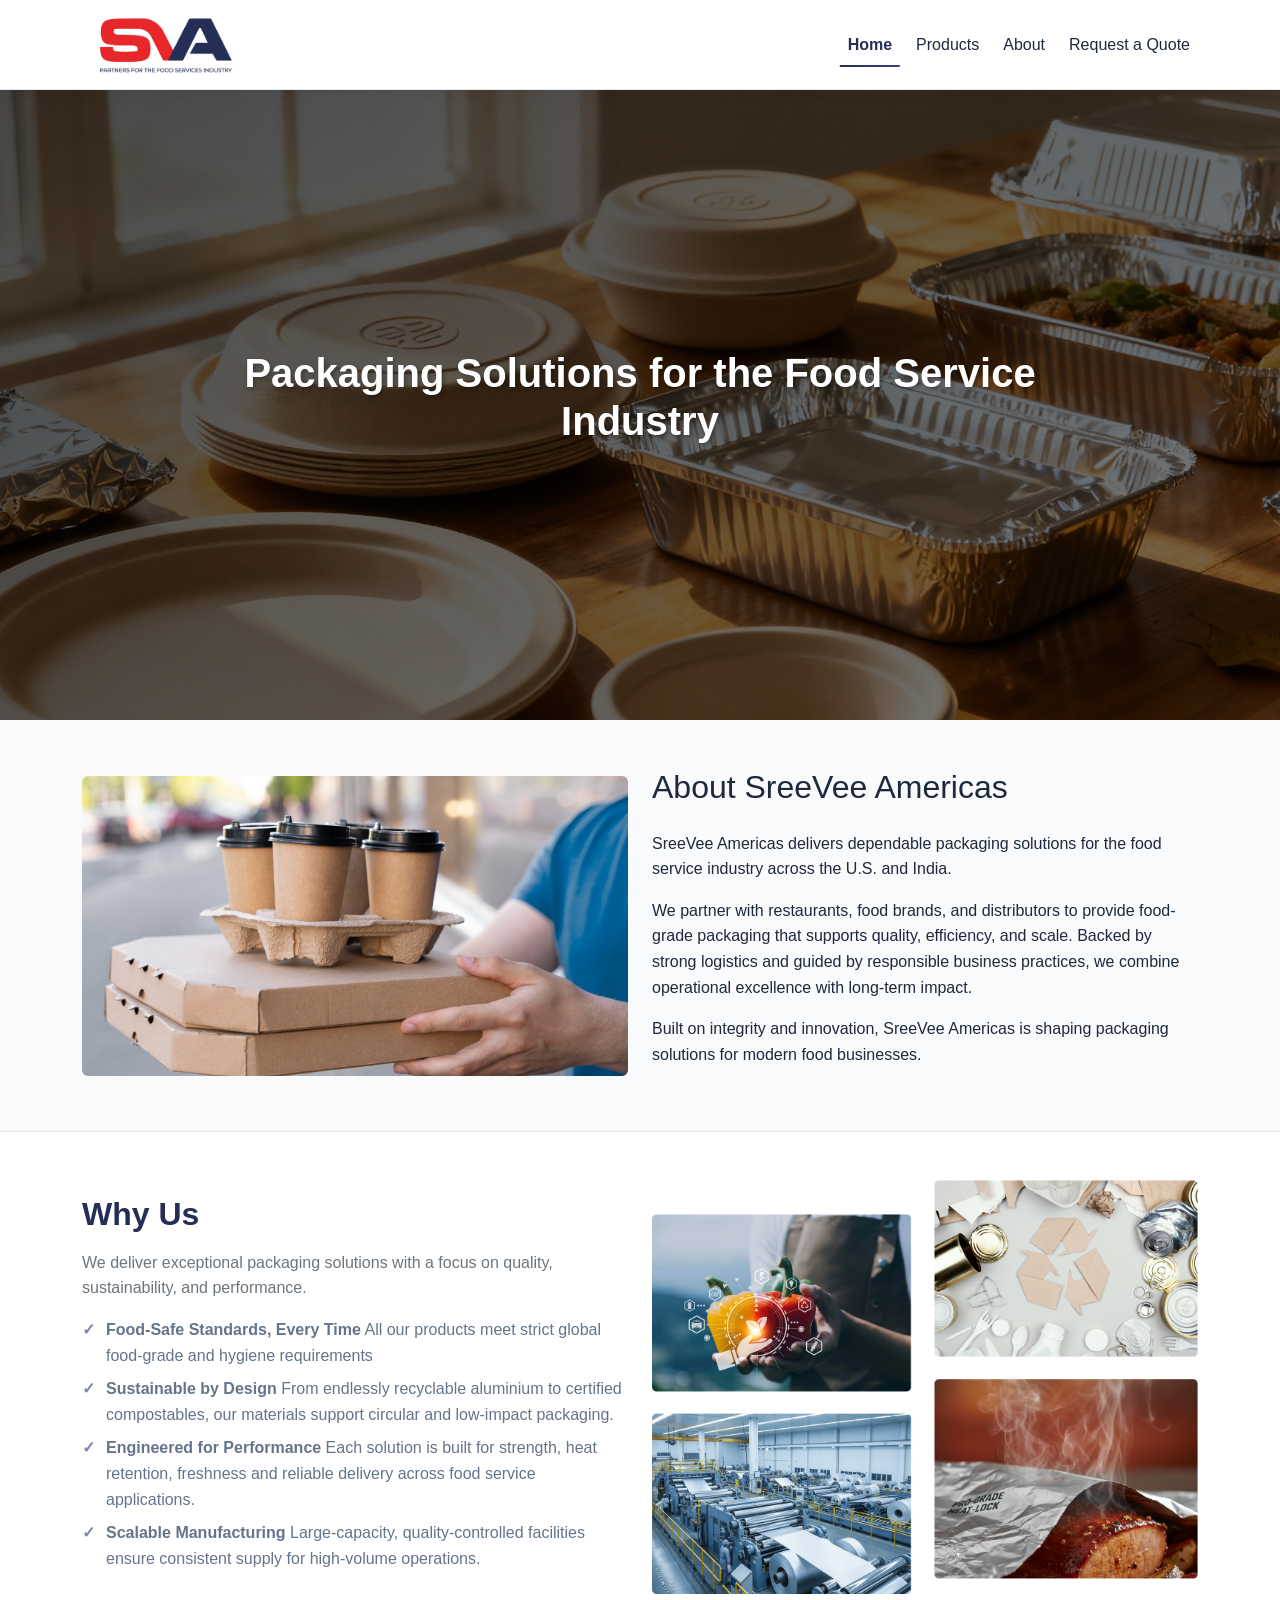
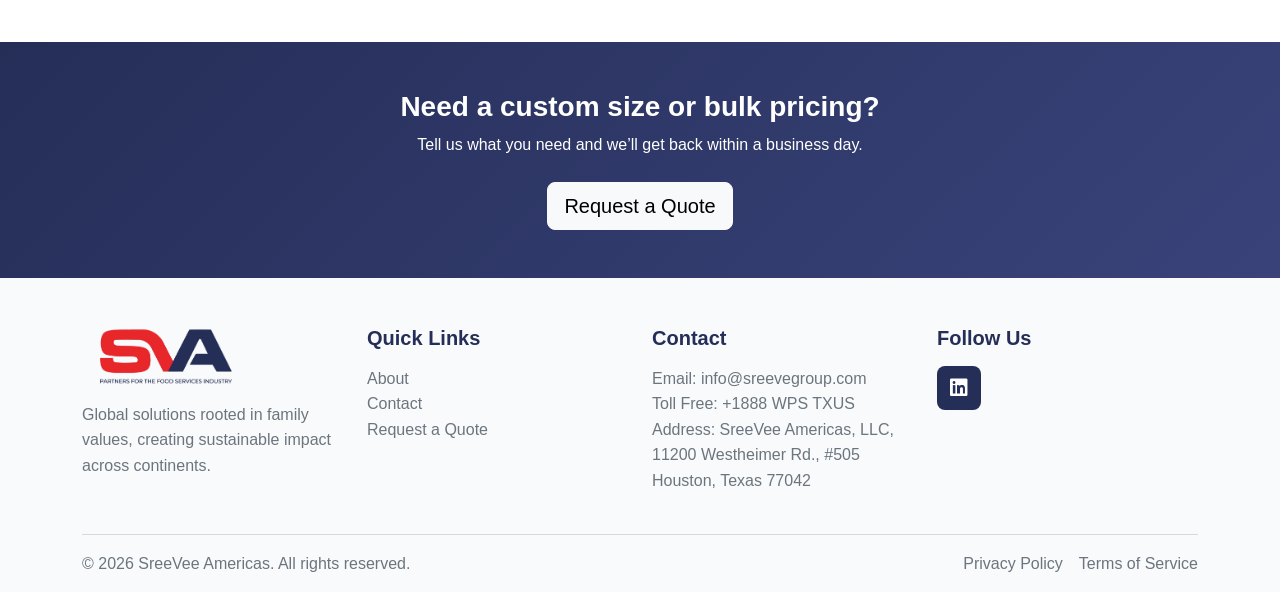
<file: index.html>
<!DOCTYPE html>
<html lang="en">

<head>
    <meta charset="UTF-8">
    <meta name="viewport" content="width=device-width, initial-scale=1.0">
    <title>Product Landing Page</title>
    <!-- Bootstrap CSS -->
    <link href="https://cdn.jsdelivr.net/npm/bootstrap@5.3.2/dist/css/bootstrap.min.css" rel="stylesheet">
    <!-- Swiper CSS -->
    <link rel="stylesheet" href="https://unpkg.com/swiper/swiper-bundle.min.css">
    <!-- AOS CSS -->
    <link rel="stylesheet" href="https://unpkg.com/aos@2.3.4/dist/aos.css">
    <!-- App Styles -->
    <link rel="stylesheet" href="css/styles.css">
    <link href="https://cdnjs.cloudflare.com/ajax/libs/font-awesome/6.0.0/css/all.min.css" rel="stylesheet">
</head>

<body>
    <!-- Navigation -->
    <nav class="navbar navbar-expand-lg bg-white border-bottom sticky-top">
        <div class="container">
            <a class="navbar-brand fw-semibold text-primary" href="index.html">
                <img src="./assets/images/SVA_logo.png" alt="SreeVee" style="height:60px; width:auto;">
            </a>
            <button class="navbar-toggler" type="button" data-bs-toggle="collapse" data-bs-target="#mainNav"
                aria-controls="mainNav" aria-expanded="false" aria-label="Toggle navigation">
                <i class="fa fa-bars"></i>
            </button>
            <div class="collapse navbar-collapse" id="mainNav">
                <ul class="navbar-nav ms-auto align-items-lg-center gap-lg-2 mb-2 mb-lg-0">
                    <li class="nav-item"><a class="nav-link active" href="index.html">Home</a></li>
                    <li class="nav-item">
                        <a class="nav-link" href="products.html">Products</a>

                    </li>
                    <!-- <li class="nav-item"><a class="nav-link" href="products.html"></a>Product</li> -->
                    <li class="nav-item"><a class="nav-link" href="about.html">About</a></li>
                    <li class="nav-item"><a class="nav-link" href="get-quote.html?product=custom">Request a Quote</a>
                    </li>
                </ul>
            </div>
        </div>
    </nav>

    <!-- Hero Banner -->
    <section id="home" class="hero-banner position-relative d-flex align-items-center"
        style="background-image: url('./assets/images/hero-banner-1.jpeg');">
        <div class="overlay"></div>
        <div class="banner-content container text-center text-white" data-aos="fade-up">

            <h1 class="display-4 fw-bold mb-3">Packaging Solutions for the Food Service Industry </h1>
        </div>
    </section>

    <section class="mb-5 mt-5">
        <div class="container">
            <div class="row align-items-center g-4">
                <div class="col-lg-6" data-aos="fade-right">
                    <img class="img-fluid rounded w-100" style="object-fit: cover; height: 300px;"
                        src="./assets/images/home-about-us-banner.jpg" alt="SreeVee Group">
                </div>
                <div class="col-lg-6" data-aos="fade-left">
                    <h2 class="mb-4">About SreeVee Americas</h2>
                    <p>
                        SreeVee Americas delivers dependable packaging solutions for the food service industry across
                        the
                        U.S. and India.</p>
                    <p>We partner with restaurants, food brands, and distributors to provide food-grade packaging that
                        supports quality, efficiency, and scale. Backed by strong logistics and guided by responsible
                        business practices, we combine operational excellence with long-term impact.</p>
                    <p>Built on integrity and innovation, SreeVee Americas is shaping packaging solutions for modern
                        food
                        businesses.</p>
                </div>

            </div>
        </div>
    </section>

    <!-- About Section -->
    <section id="about" class="py-5 bg-white overflow-hidden">
        <div class="container">
            <div class="row align-items-center g-4">
                <div class="col-lg-6" data-aos="fade-right">
                    <h2 class="fw-semibold mb-3">Why Us</h2>
                    <p class="text-secondary mb-3">We deliver exceptional packaging solutions with a focus on quality,
                        sustainability, and performance.</p>
                    <ul class="mb-0">

                        <li><strong> Food-Safe Standards, Every Time</strong> All our products meet strict global
                            food-grade and
                            hygiene requirements</li>

                        <li><strong> Sustainable by Design</strong> From endlessly recyclable aluminium to certified
                            compostables, our materials support circular
                            and low-impact packaging.</li>

                        <li><strong>Engineered for Performance</strong> Each solution is built for strength, heat
                            retention, freshness and reliable delivery across food
                            service applications.</li>

                        <li><strong>Scalable Manufacturing
                            </strong> Large-capacity, quality-controlled facilities ensure consistent supply for
                            high-volume
                            operations.</li>
                    </ul>
                </div>
                <div class="col-lg-6" data-aos="fade-left">
                    <img class="img-fluid " src="./assets/images/why-us.png" alt="About SreeVee">
                </div>
            </div>
        </div>
    </section>

    <!-- Products Section -->
    <section id="products" class="products-section py-5 position-relative pb-3" style="display: none;">
        <div class="container overflow-hidden">
            <h2 class="fw-semibold" data-aos="fade-up">Aluminium Food Packaging Range</h2>
            <p class="text-secondary mb-4" data-aos="fade-up">Premium, food-safe aluminium packaging designed for heat,
                durability and
                freshness.</p>
            <div class="swiper-container py-2 product-alumium-swiper" data-aos="fade-up" data-aos-delay="100">
                <div class="swiper-wrapper">
                    <!-- Product 1 -->
                    <div class="swiper-slide">
                        <div class="card h-100 shadow-sm" data-aos="fade-up" data-aos-delay="150">
                            <div class="card-img-container position-relative">
                                <img class="card-img-top" src="./assets/images/aluminium/al-foil-roll.png"
                                    alt="Aluminum Foil Rolls">
                                <img src="./assets/images/food-pack-logo.png" alt="Logo" class="product-logo">
                            </div>
                            <div class="card-body d-flex flex-column">
                                <h3 class="h5 card-title">Aluminum Foil Rolls</h3>
                                <small class="text-muted mb-2"><i class="fa-solid fa-ruler me-1"></i> Thickness: 12–24
                                    µm</small>
                                <a class="btn btn-outline-primary mt-auto" href="product.html?product=one">View
                                    Product</a>
                            </div>
                        </div>
                    </div>
                    <!-- Product 2 -->
                    <div class="swiper-slide">
                        <div class="card h-100 shadow-sm" data-aos="fade-up" data-aos-delay="200">
                            <div class="card-img-container position-relative">
                                <img class="card-img-top" src="./assets/images/aluminium/al-foil-sheets.png"
                                    alt="Aluminum Foil Sheets">
                                <img src="./assets/images/food-pack-logo.png" alt="Logo" class="product-logo">
                            </div>
                            <div class="card-body d-flex flex-column">
                                <h3 class="h5 card-title">Aluminum Foil Sheets</h3>
                                <small class="text-muted mb-2"><i class="fa-solid fa-ruler me-1"></i> Thickness: 12–16
                                    µm</small>
                                <a class="btn btn-outline-primary mt-auto" href="product.html?product=two">View
                                    Product</a>
                            </div>
                        </div>
                    </div>
                    <!-- Product 3 -->
                    <div class="swiper-slide">
                        <div class="card h-100 shadow-sm" data-aos="fade-up" data-aos-delay="250">
                            <div class="card-img-container position-relative">
                                <img class="card-img-top" src="./assets/images/aluminium/al-cushiom-foil.png"
                                    alt="Aluminum Cushion Foil">
                                <img src="./assets/images/food-pack-logo.png" alt="Logo" class="product-logo">
                            </div>
                            <div class="card-body d-flex flex-column">
                                <h3 class="h5 card-title">Aluminum Cushion Foil</h3>
                                <small class="text-muted mb-2"><i class="fa-solid fa-ruler me-1"></i> Thickness: 16
                                    µm</small>
                                <a class="btn btn-outline-primary mt-auto" href="product.html?product=three">View
                                    Product</a>
                            </div>
                        </div>
                    </div>

                    <!-- Product 4 -->
                    <div class="swiper-slide">
                        <div class="card h-100 shadow-sm" data-aos="fade-up" data-aos-delay="300">
                            <div class="card-img-container position-relative">
                                <img class="card-img-top" src="./assets/images/aluminium/al-foil-trays-rectangular.png"
                                    alt="Aluminum Trays Rectangular">
                                <img src="./assets/images/food-pack-logo.png" alt="Logo" class="product-logo">
                            </div>
                            <div class="card-body d-flex flex-column">
                                <h3 class="h5 card-title">Aluminum Trays - Rectangular</h3>
                                <small class="text-muted mb-2"><i class="fa-solid fa-ruler me-1"></i> Thickness: 82–154
                                    µm</small>
                                <a class="btn btn-outline-primary mt-auto" href="product.html?product=four">View
                                    Product</a>
                            </div>
                        </div>
                    </div>

                    <!-- Product 5 -->
                    <div class="swiper-slide">
                        <div class="card h-100 shadow-sm" data-aos="fade-up" data-aos-delay="350">
                            <div class="card-img-container position-relative">
                                <img class="card-img-top" src="./assets/images/aluminium/al-trays-round.png"
                                    alt="Aluminum Trays Round">
                                <img src="./assets/images/food-pack-logo.png" alt="Logo" class="product-logo">
                            </div>
                            <div class="card-body d-flex flex-column">
                                <h3 class="h5 card-title">Aluminum Trays - Round</h3>
                                <small class="text-muted mb-2"><i class="fa-solid fa-ruler me-1"></i> Thickness: 60–85
                                    µm</small>
                                <a class="btn btn-outline-primary mt-auto" href="product.html?product=five">View
                                    Product</a>
                            </div>
                        </div>
                    </div>
                    <!-- Product 6 -->
                    <div class="swiper-slide">
                        <div class="card h-100 shadow-sm" data-aos="fade-up" data-aos-delay="400">
                            <div class="card-img-container position-relative">
                                <img class="card-img-top" src="./assets/images/aluminium/al-foil-lids.png"
                                    alt="Aluminum Tray Lids">
                                <img src="./assets/images/food-pack-logo.png" alt="Logo" class="product-logo">
                            </div>
                            <div class="card-body d-flex flex-column">
                                <h3 class="h5 card-title">Aluminum Tray Lids - Rectangular</h3>
                                <small class="text-muted mb-2"><i class="fa-solid fa-ruler me-1"></i> Thickness: 60–103
                                    µm</small>
                                <a class="btn btn-outline-primary mt-auto" href="product.html?product=six">View
                                    Product</a>
                            </div>
                        </div>
                    </div>
                </div>
                <!-- Add Navigation -->
                <div class="swiper-button-next"></div>
                <div class="swiper-button-prev"></div>
                <!-- Add Pagination -->
                <div class="swiper-pagination aluminium-pagi"></div>
            </div>
        </div>
    </section>

    <!-- Compostable Products Section -->
    <section id="compostable" class="products-section py-5 position-relative pb-3" style="display: none;">
        <div class="container overflow-hidden">
            <h2 class="fw-semibold" data-aos="fade-up">Compostable Food Packaging Range</h2>
            <p class="text-secondary mb-4" data-aos="fade-up">Eco-friendly, plant-based packaging engineered to return
                to the earth -
                safely and naturally.</p>
            <div class="swiper-container py-2 product-compostable-swiper" data-aos="fade-up" data-aos-delay="100">
                <div class="swiper-wrapper">
                    <!-- Take-Out Containers -->
                    <div class="swiper-slide">
                        <div class="card h-100 shadow-sm" data-aos="fade-up" data-aos-delay="150">
                            <div class="card-img-container position-relative">
                                <img class="card-img-top" src="./assets/images/compost/compost-take-out-con.png"
                                    alt="Compostable Take-Out Containers">
                                <img src="./assets/images/eco-pack-logo.png" alt="Logo" class="product-logo">
                            </div>
                            <div class="card-body d-flex flex-column">
                                <h3 class="h5 card-title">Compostable Take-Out Containers</h3>
                                <!-- <small class="text-muted mb-2"><i class="fa-solid fa-seedling me-1"></i> Materials:
                                    Bagasse, Plant Fiber, MFPP</small> -->
                                <a class="btn btn-outline-primary mt-auto" href="product.html?product=cptc">View
                                    Product</a>
                            </div>
                        </div>
                    </div>
                    <!-- Plates -->
                    <div class="swiper-slide">
                        <div class="card h-100 shadow-sm" data-aos="fade-up" data-aos-delay="200">
                            <div class="card-img-container position-relative">
                                <img class="card-img-top" src="./assets/images/compost/Compostable-plates.png"
                                    alt="Compostable Plates">
                                <img src="./assets/images/eco-pack-logo.png" alt="Logo" class="product-logo">
                            </div>
                            <div class="card-body d-flex flex-column">
                                <h3 class="h5 card-title">Compostable Plates</h3>
                                <!-- <small class="text-muted mb-2"><i class="fa-solid fa-seedling me-1"></i> Shapes: Round,
                                    Oval</small> -->
                                <a class="btn btn-outline-primary mt-auto" href="product.html?product=cppt">View
                                    Product</a>
                            </div>
                        </div>
                    </div>
                    <!-- Bowls -->
                    <div class="swiper-slide">
                        <div class="card h-100 shadow-sm" data-aos="fade-up" data-aos-delay="250">
                            <div class="card-img-container position-relative">
                                <img class="card-img-top" src="./assets/images/compost/compost-bowls.png"
                                    alt="Compostable Bowls">
                                <img src="./assets/images/eco-pack-logo.png" alt="Logo" class="product-logo">
                            </div>
                            <div class="card-body d-flex flex-column">
                                <h3 class="h5 card-title">Compostable Bowls</h3>
                                <!-- <small class="text-muted mb-2"><i class="fa-solid fa-seedling me-1"></i> 12oz · 24oz ·
                                    32oz</small> -->
                                <a class="btn btn-outline-primary mt-auto" href="product.html?product=cpbl">View
                                    Product</a>
                            </div>
                        </div>
                    </div>
                    <!-- PET Lids -->
                    <div class="swiper-slide">
                        <div class="card h-100 shadow-sm" data-aos="fade-up" data-aos-delay="300">
                            <div class="card-img-container position-relative">
                                <img class="card-img-top" src="./assets/images/compost/pet-lids.png" alt="PET Lids">
                                <img src="./assets/images/eco-pack-logo.png" alt="Logo" class="product-logo">
                            </div>
                            <div class="card-body d-flex flex-column">
                                <h3 class="h5 card-title">PET Lids</h3>
                                <!-- <small class="text-muted mb-2"><i class="fa-solid fa-seedling me-1"></i> Clear PET
                                    Compatible Lids</small> -->
                                <a class="btn btn-outline-primary mt-auto" href="product.html?product=ptld">View
                                    Product</a>
                            </div>
                        </div>
                    </div>
                </div>
                <!-- Add Navigation -->
                <div class="swiper-button-next"></div>
                <div class="swiper-button-prev"></div>
                <!-- Add Pagination -->
                <div class="swiper-pagination compostable-pagi"></div>

            </div>
        </div>
    </section>

    <!-- Clamshell Products Section -->
    <section id="clamshell" class="products-section py-5 position-relative pb-3" style="display: none;">
        <div class="container overflow-hidden">
            <h2 class="fw-semibold" data-aos="fade-up">Clamshell Packaging Range</h2>
            <p class="text-secondary mb-4" data-aos="fade-up">Punnets, heat-seal packs, flowpacks and hinged containers
                engineered for fresh produce and grab-and-go.</p>
            <div class="swiper-container py-2 product-clamshell-swiper overflow-hidden" data-aos="fade-up"
                data-aos-delay="100">
                <div class="swiper-wrapper">
                    <div class="swiper-slide">
                        <div class="card h-100 shadow-sm" data-aos="fade-up" data-aos-delay="150">
                            <div class="card-img-container position-relative">
                                <img class="card-img-top" src="./assets/images/clamshell/punnets-1.png"
                                    alt="Clamshell Punnets">
                                <img src="./assets/images/clear-pack-clamshell-logo.png" alt="Logo"
                                    class="product-logo">
                            </div>
                            <div class="card-body d-flex flex-column">
                                <h3 class="h5 card-title">Clamshell Punnets</h3>
                                <small class="text-muted mb-2">Vented produce packs in compact footprints.</small>
                                <a class="btn btn-outline-primary mt-auto" href="product.html?product=clmpn">View
                                    Product</a>
                            </div>
                        </div>
                    </div>
                    <div class="swiper-slide">
                        <div class="card h-100 shadow-sm" data-aos="fade-up" data-aos-delay="200">
                            <div class="card-img-container position-relative">
                                <img class="card-img-top" src="./assets/images/clamshell/Heat-seal -punnets-1.png"
                                    alt="Heat-seal Punnets">
                                <img src="./assets/images/clear-pack-clamshell-logo.png" alt="Logo"
                                    class="product-logo">
                            </div>
                            <div class="card-body d-flex flex-column">
                                <h3 class="h5 card-title">Heat-seal Punnets</h3>
                                <small class="text-muted mb-2">Seal-friendly trays for fresh produce lines.</small>
                                <a class="btn btn-outline-primary mt-auto" href="product.html?product=clmhsp">View
                                    Product</a>
                            </div>
                        </div>
                    </div>
                    <div class="swiper-slide">
                        <div class="card h-100 shadow-sm" data-aos="fade-up" data-aos-delay="250">
                            <div class="card-img-container position-relative">
                                <img class="card-img-top" src="./assets/images/clamshell/Flowpacks-1.png"
                                    alt="Flowpacks">
                                <img src="./assets/images/clear-pack-clamshell-logo.png" alt="Logo"
                                    class="product-logo">
                            </div>
                            <div class="card-body d-flex flex-column">
                                <h3 class="h5 card-title">Flowpacks</h3>
                                <small class="text-muted mb-2">Stable trays for flow-wrapped produce.</small>
                                <a class="btn btn-outline-primary mt-auto" href="product.html?product=clmfp">View
                                    Product</a>
                            </div>
                        </div>
                    </div>
                    <div class="swiper-slide">
                        <div class="card h-100 shadow-sm" data-aos="fade-up" data-aos-delay="300">
                            <div class="card-img-container position-relative">
                                <img class="card-img-top" src="./assets/images/clamshell/hinged-container-1.png"
                                    alt="Hinged Containers">
                                <img src="./assets/images/clear-pack-clamshell-logo.png" alt="Logo"
                                    class="product-logo">
                            </div>
                            <div class="card-body d-flex flex-column">
                                <h3 class="h5 card-title">Hinged Containers</h3>
                                <small class="text-muted mb-2">Tamper-aware, ready-to-serve hinged formats.</small>
                                <a class="btn btn-outline-primary mt-auto" href="product.html?product=clmhc">View
                                    Product</a>
                            </div>
                        </div>
                    </div>
                    <div class="swiper-slide">
                        <div class="card h-100 shadow-sm" data-aos="fade-up" data-aos-delay="350">
                            <div class="card-img-container position-relative">
                                <img class="card-img-top" src="./assets/images/clamshell/OVERWRAP-TRAYS-1.png"
                                    alt="Overwrap Trays">
                                <img src="./assets/images/clear-pack-clamshell-logo.png" alt="Logo"
                                    class="product-logo">
                            </div>
                            <div class="card-body d-flex flex-column">
                                <h3 class="h5 card-title">Overwrap Trays</h3>
                                <small class="text-muted mb-2">Open trays ready for overwrap formats.</small>
                                <a class="btn btn-outline-primary mt-auto" href="product.html?product=clmowt">View
                                    Product</a>
                            </div>
                        </div>
                    </div>
                    <div class="swiper-slide">
                        <div class="card h-100 shadow-sm" data-aos="fade-up" data-aos-delay="400">
                            <div class="card-img-container position-relative">
                                <img class="card-img-top"
                                    src="./assets/images/clamshell/TAMPER-EVIDENT-CLAMSHELLS-1.png"
                                    alt="Tamper-evident Clamshells">
                                <img src="./assets/images/clear-pack-clamshell-logo.png" alt="Logo"
                                    class="product-logo">
                            </div>
                            <div class="card-body d-flex flex-column">
                                <h3 class="h5 card-title">Tamper-evident</h3>
                                <small class="text-muted mb-2">Tamper-aware formats for elevated safety.</small>
                                <a class="btn btn-outline-primary mt-auto" href="product.html?product=clmtec">View
                                    Product</a>
                            </div>
                        </div>
                    </div>
                    <div class="swiper-slide">
                        <div class="card h-100 shadow-sm" data-aos="fade-up" data-aos-delay="450">
                            <div class="card-img-container position-relative">
                                <img class="card-img-top" src="./assets/images/clamshell/on-the-go-packa-1.png"
                                    alt="On-the-go Packs">
                                <img src="./assets/images/clear-pack-clamshell-logo.png" alt="Logo"
                                    class="product-logo">
                            </div>
                            <div class="card-body d-flex flex-column">
                                <h3 class="h5 card-title">On-the-go Packs</h3>
                                <small class="text-muted mb-2">Grab-and-go clamshells for snacking formats.</small>
                                <a class="btn btn-outline-primary mt-auto" href="product.html?product=clmotg">View
                                    Product</a>
                            </div>
                        </div>
                    </div>
                </div>
                <div class="swiper-button-next"></div>
                <div class="swiper-button-prev"></div>
                <div class="swiper-pagination clamshell-pagi"></div>
            </div>
        </div>
    </section>



    <!-- CTA Section -->
    <section class="py-5 bg-primary text-white">
        <div class="container text-center" data-aos="zoom-in">
            <h3 class="fw-semibold mb-2">Need a custom size or bulk pricing?</h3>
            <p class="mb-4">Tell us what you need and we’ll get back within a business day.</p>
            <a href="get-quote.html?product=custom" class="btn btn-light btn-lg">Request a Quote</a>
        </div>
    </section>

    <!-- Footer -->
    <footer class="text-white py-5 pb-3">
        <div class="container">
            <div class="row mb-4">
                <div class="col-lg-3 col-md-6 mb-4 mb-lg-0">
                    <img src="./assets/images/SVA_logo.png" alt="SreeVee Logo"
                        style="height: 60px; width: auto; margin-bottom: 1rem;">
                    <p class="text-secondary"><b>Global solutions rooted in family values, creating sustainable impact
                            across continents.</b></p>
                </div>

                <div class="col-lg-3 col-md-6 mb-4 mb-lg-0">
                    <h5 class="text-primary fw-semibold mb-3">Quick Links</h5>
                    <ul class="list-unstyled text-secondary">
                        <li><a href="about.html" class="text-secondary text-decoration-none"><b>About</b></a></li>
                        <!-- <li><a href="products.html" class="text-secondary text-decoration-none"><b>Products</b></a></li> -->
                        <li><a href="contact.html" class="text-secondary text-decoration-none"><b>Contact</b></a></li>
                        <li><a href="get-quote.html" class="text-secondary text-decoration-none"><b>Request a
                                    Quote</b></a></li>
                    </ul>
                </div>

                <div class="col-lg-3 col-md-6 mb-4 mb-lg-0">
                    <h5 class="text-primary fw-semibold mb-3">Contact</h5>
                    <ul class="list-unstyled text-secondary">
                        <li><b>Email:</b> info@sreevegroup.com</li>
                        <!-- <li>Phone: +1 555 000 1234</li> -->
                        <li><b>Toll Free:</b> +1888 WPS TXUS</li>
                        <li><b>Address:</b> SreeVee Americas, LLC,
                            11200 Westheimer Rd., #505
                            Houston, Texas 77042</li>
                    </ul>
                </div>

                <div class="col-lg-3 col-md-6">
                    <h5 class="text-primary fw-semibold mb-3">Follow Us</h5>
                    <div class="d-flex gap-2">
                        <a href="https://www.linkedin.com/company/sreevee-group/" class="social-icon-link"
                            target="_blank" rel="noopener noreferrer" title="LinkedIn">
                            <i class="fab fa-linkedin"></i>
                        </a>
                    </div>
                </div>
            </div>

            <hr class="border-secondary">
            <div class="d-flex flex-column flex-md-row justify-content-between align-items-center gap-3">
                <div class="text-secondary">
                    <p class="mb-0">&copy; <span id="year"></span> SreeVee Americas. All rights reserved.</p>
                </div>
                <div class="d-flex gap-3">
                    <a href="privacy-policy.html" class="text-secondary text-decoration-none">Privacy Policy</a>
                    <a href="terms-of-service.html" class="text-secondary text-decoration-none">Terms of Service</a>
                </div>
            </div>
        </div>
    </footer>

    <!-- Vendor Scripts -->
    <script src="https://unpkg.com/swiper/swiper-bundle.min.js"></script>
    <script src="https://cdn.jsdelivr.net/npm/bootstrap@5.3.2/dist/js/bootstrap.bundle.min.js"></script>
    <script src="https://unpkg.com/aos@2.3.4/dist/aos.js"></script>
    <!-- App Scripts -->
    <script src="js/main.js"></script>
    <script>
        // Initialize Swiper
        const swiper_alum = new Swiper(".product-alumium-swiper", {
            // Optional parameters
            slidesPerView: 1,
            spaceBetween: 20,
            loop: true,

            // Enable pagination
            pagination: {
                el: ".aluminium-pagi",
                clickable: true,
            },

            // Navigation arrows
            navigation: {
                nextEl: ".product-alumium-swiper .swiper-button-next",
                prevEl: ".product-alumium-swiper .swiper-button-prev",
            },
            // Responsive breakpoints
            breakpoints: {
                // when window width is >= 640px
                640: {
                    slidesPerView: 2,
                },
                // when window width is >= 968px
                968: {
                    slidesPerView: 3,
                },
                // when window width is >= 1200px
                1200: {
                    slidesPerView: 4,
                },
            },

            // Auto play (optional)
            // autoplay: {
            //     delay: 3000,
            //     disableOnInteraction: false,
            // },
            autoplay: false,
        });

        // Hide pagination if all slides fit in view (no overflow)
        function toggleAluminiumPaginationVisibility(swiper) {
            const paginationEl = document.querySelector(".aluminium-pagi");
            if (paginationEl) {
                const totalSlides = swiper.slides.length;
                const visibleSlides = swiper.params.slidesPerView;
                // Hide pagination if there are fewer slides than visible items
                if (totalSlides <= visibleSlides) {
                    paginationEl.style.display = "none";
                } else {
                    paginationEl.style.display = "flex";
                }
            }
        }

        // Check on init and on resize
        swiper_alum.on("init", () => toggleAluminiumPaginationVisibility(swiper_alum));
        swiper_alum.on("resize", () => toggleAluminiumPaginationVisibility(swiper_alum));
        window.addEventListener("resize", () => toggleAluminiumPaginationVisibility(swiper_alum));

        // Compostable slider
        const swiper_comp = new Swiper(".product-compostable-swiper", {
            slidesPerView: 1,
            spaceBetween: 20,
            loop: true,
            pagination: {
                el: ".compostable-pagi",
                clickable: true,
                dynamicBullets: false,
            },
            navigation: {
                nextEl: ".product-compostable-swiper .swiper-button-next",
                prevEl: ".product-compostable-swiper .swiper-button-prev",
            },
            breakpoints: {
                640: { slidesPerView: 1 },
                968: { slidesPerView: 3 },
                1200: { slidesPerView: 4 },
            },
            autoplay: { delay: 3000, disableOnInteraction: false },
        });

        // Hide pagination if all slides fit in view (no overflow)
        function togglePaginationVisibility(swiper) {
            const paginationEl = document.querySelector(".compostable-pagi");
            if (paginationEl) {
                const totalSlides = swiper.slides.length;
                const visibleSlides = swiper.params.slidesPerView;
                // Hide pagination if there are fewer slides than visible items
                if (totalSlides <= visibleSlides) {
                    paginationEl.style.display = "none";
                } else {
                    paginationEl.style.display = "flex";
                }
            }
        }

        // Check on init and on resize
        swiper_comp.on("init", () => togglePaginationVisibility(swiper_comp));
        swiper_comp.on("resize", () => togglePaginationVisibility(swiper_comp));
        window.addEventListener("resize", () => togglePaginationVisibility(swiper_comp));

        // Clamshell slider
        const swiper_clm = new Swiper(".product-clamshell-swiper", {
            slidesPerView: 1,
            spaceBetween: 20,
            loop: true,
            pagination: {
                el: ".clamshell-pagi",
                clickable: true,
                dynamicBullets: false,
            },
            navigation: {
                nextEl: ".product-clamshell-swiper .swiper-button-next",
                prevEl: ".product-clamshell-swiper .swiper-button-prev",
            },
            breakpoints: {
                // when window width is >= 640px
                640: {
                    slidesPerView: 2,
                },
                // when window width is >= 968px
                968: {
                    slidesPerView: 3,
                },
                // when window width is >= 1200px
                1200: {
                    slidesPerView: 4,
                },
            },
            autoplay: false,
        });
        function toggleClamPagination(swiper) {
            const paginationEl = document.querySelector(".clamshell-pagi");
            if (paginationEl) {
                const totalSlides = swiper.slides.length;
                const visibleSlides = swiper.params.slidesPerView;
                paginationEl.style.display =
                    totalSlides <= visibleSlides ? "none" : "flex";
            }
        }

        swiper_clm.on("init", () => toggleClamPagination(swiper_clm));
        swiper_clm.on("resize", () => toggleClamPagination(swiper_clm));
        window.addEventListener("resize", () => toggleClamPagination(swiper_clm));
        document.getElementById('year').textContent = new Date().getFullYear();
        if (window.AOS) AOS.init({ duration: 600, once: true });
    </script>
</body>

</html>
</file>
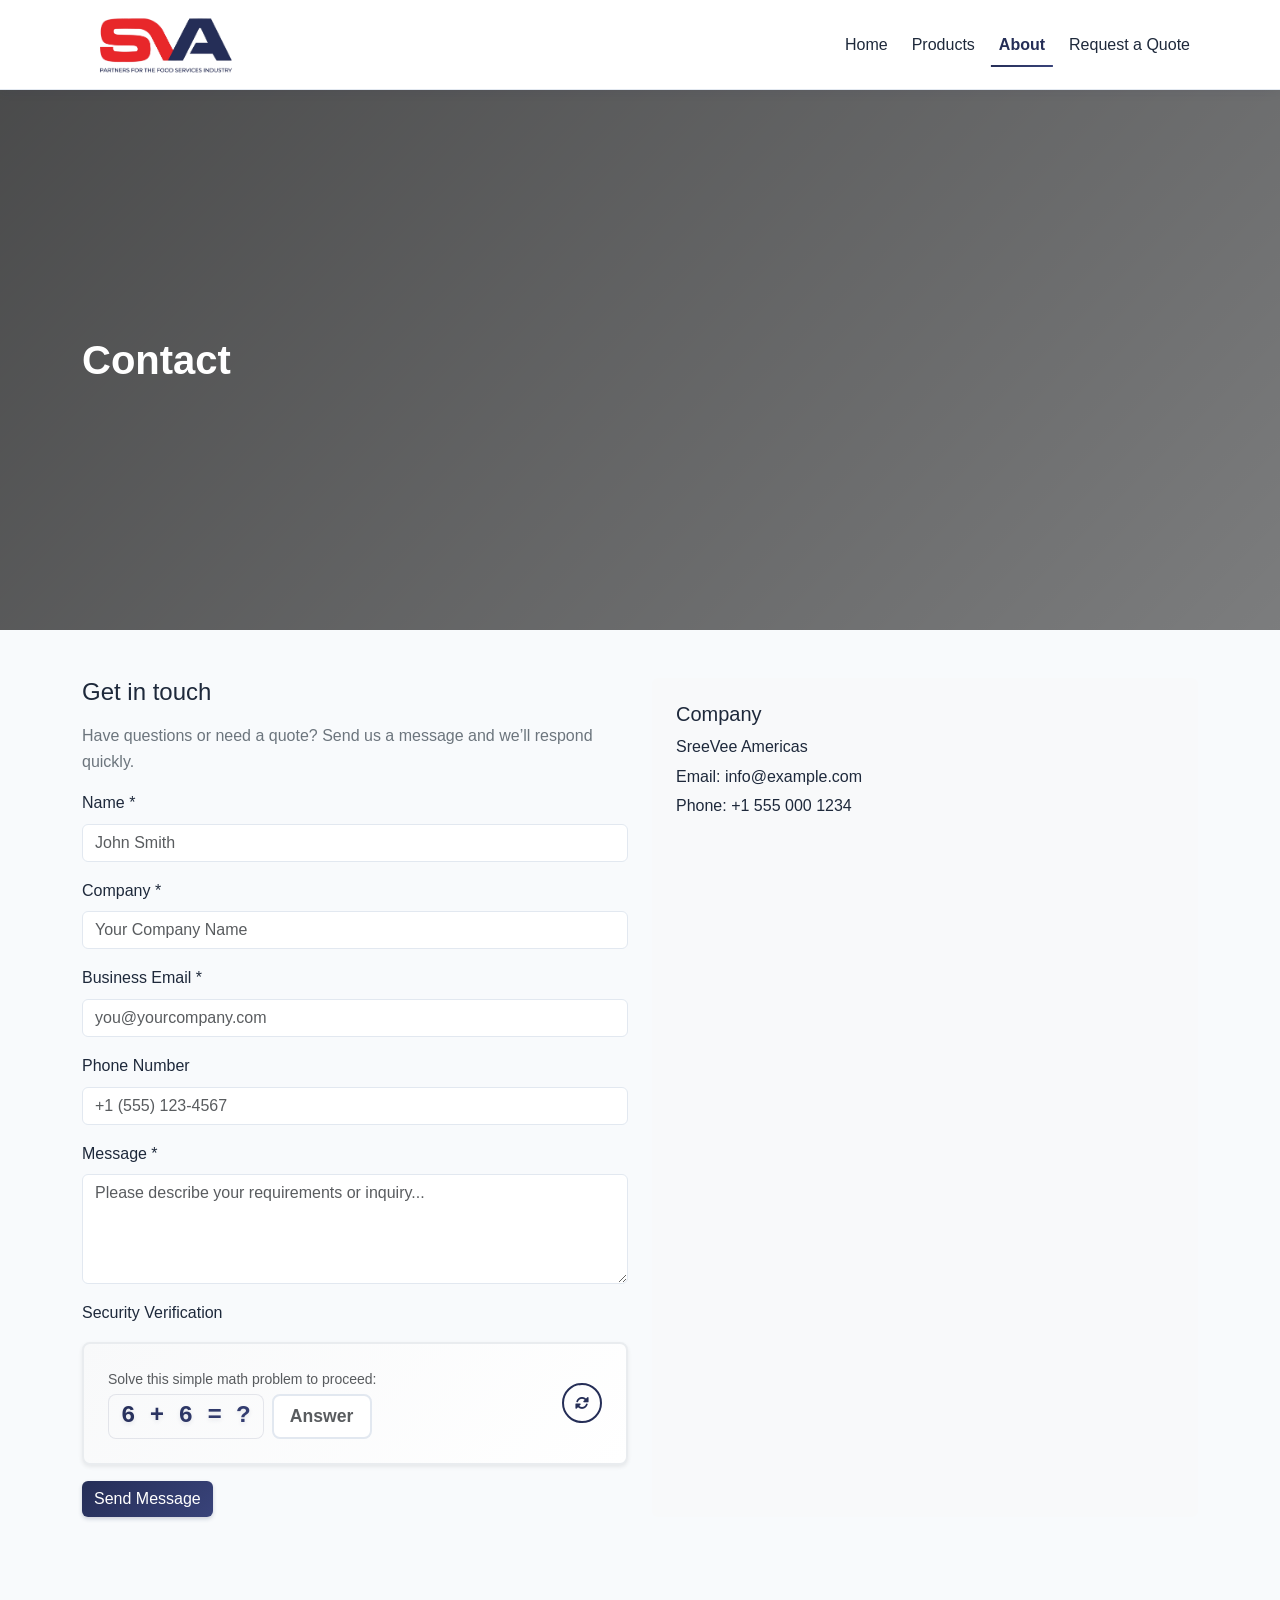
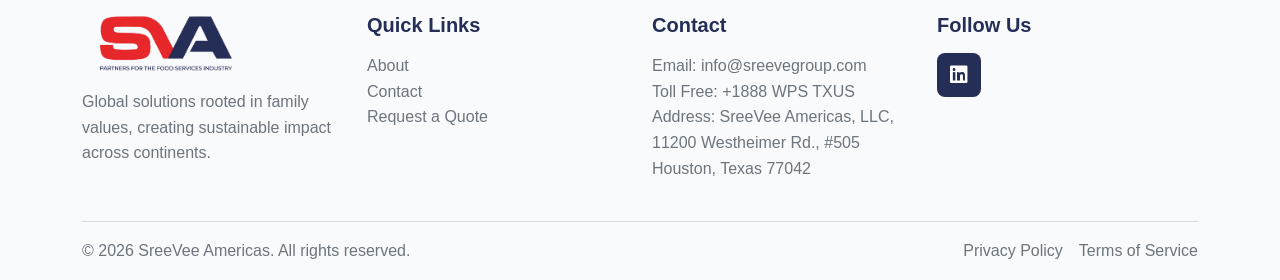
<file: contact.html>
<!DOCTYPE html>
<html lang="en">

<head>
  <meta charset="UTF-8">
  <meta name="viewport" content="width=device-width, initial-scale=1.0">
  <title>Contact</title>
  <link href="https://cdn.jsdelivr.net/npm/bootstrap@5.3.2/dist/css/bootstrap.min.css" rel="stylesheet">
  <link rel="stylesheet" href="https://unpkg.com/aos@2.3.4/dist/aos.css">
  <link rel="stylesheet" href="css/styles.css">
  <link rel="stylesheet" href="css/captcha.css">
  <link rel="stylesheet" href="https://unpkg.com/swiper/swiper-bundle.min.css">
  <link rel="stylesheet" href="https://unpkg.com/aos@2.3.4/dist/aos.css">
  <link rel="stylesheet" href="css/styles.css">
  <link href="https://cdnjs.cloudflare.com/ajax/libs/font-awesome/6.0.0/css/all.min.css" rel="stylesheet">
</head>

<body>
  <nav class="navbar navbar-expand-lg bg-white border-bottom sticky-top">
    <div class="container">
      <a class="navbar-brand fw-semibold text-primary" href="index.html">
        <img src="./assets/images/SVA_logo.png" alt="SreeVee" style="height:60px; width:auto;">
      </a>
      <button class="navbar-toggler" type="button" data-bs-toggle="collapse" data-bs-target="#mainNav"
        aria-controls="mainNav" aria-expanded="false" aria-label="Toggle navigation">
        <i class="fa fa-bars"></i>
      </button>
      <div class="collapse navbar-collapse" id="mainNav">
        <ul class="navbar-nav ms-auto align-items-lg-center gap-lg-2 mb-2 mb-lg-0">
          <li class="nav-item"><a class="nav-link" href="index.html">Home</a></li>
          <li class="nav-item">
            <a class="nav-link" href="products.html">Products</a>

          </li>
          <!-- <li class="nav-item"><a class="nav-link" href="products.html"></a>Product</li> -->
          <li class="nav-item"><a class="nav-link active" href="about.html">About</a></li>
          <li class="nav-item"><a class="nav-link" href="get-quote.html?product=custom">Request a Quote</a>
          </li>
        </ul>
      </div>
    </div>
  </nav>

  <section class="hero-banner hero-sm position-relative d-flex align-items-center"
    style="background-image: url('https://webpackagingsolutions.com/assets/images/banner/career-page-banner.webp');">
    <div class="overlay"></div>
    <div class="container text-white" data-aos="fade-up">
      <h1 class="display-6 fw-bold mb-0">Contact</h1>
    </div>
  </section>

  <main class="py-5">
    <div class="container">
      <div class="row g-4">
        <div class="col-lg-6" data-aos="fade-right">
          <h2 class="h4 mb-3">Get in touch</h2>
          <p class="text-secondary">Have questions or need a quote? Send us a message and we’ll respond quickly.</p>
          <form>
            <div class="mb-3">
              <label class="form-label" for="cName">Name *</label>
              <input class="form-control" id="cName" placeholder="John Smith" required>
              <div class="invalid-feedback">Please enter your full name (minimum 2 characters).</div>
            </div>
            <div class="mb-3">
              <label class="form-label" for="cCompany">Company *</label>
              <input class="form-control" id="cCompany" placeholder="Your Company Name" required>
              <div class="invalid-feedback">Please enter your company name.</div>
            </div>
            <div class="mb-3">
              <label class="form-label" for="cEmail">Business Email *</label>
              <input type="email" class="form-control" id="cEmail" placeholder="you@yourcompany.com" required>
              <div class="invalid-feedback">Please enter a valid business email address (no personal emails like Gmail,
                Yahoo, etc.).</div>
            </div>
            <div class="mb-3">
              <label class="form-label" for="cPhone">Phone Number</label>
              <input type="tel" class="form-control" id="cPhone" placeholder="+1 (555) 123-4567">
            </div>
            <div class="mb-3">
              <label class="form-label" for="cMsg">Message *</label>
              <textarea class="form-control" id="cMsg" rows="4"
                placeholder="Please describe your requirements or inquiry..." required></textarea>
              <div class="invalid-feedback">Please enter your message (minimum 10 characters).</div>
            </div>
            <div class="mb-3">
              <label class="form-label mb-3">Security Verification</label>
              <div class="captcha-container border rounded-3 p-4 bg-white shadow-sm">
                <div class="d-flex align-items-center justify-content-between">
                  <div class="captcha-question-wrapper">
                    <div class="text-muted small mb-1">Solve this simple math problem to proceed:</div>
                    <div class="captcha-equation d-flex align-items-center gap-2">
                      <span class="captcha-question fs-4 fw-bold text-primary" id="captchaQuestion"></span>
                      <input type="number" class="form-control captcha-input" id="captchaAnswer" placeholder="Answer"
                        required>
                    </div>
                  </div>
                  <button type="button" class="btn btn-outline-primary btn-sm captcha-refresh" id="refreshCaptcha"
                    title="Get new question">
                    <i class="fas fa-sync-alt"></i>
                  </button>
                </div>
              </div>
              <div class="invalid-feedback">Please solve the math problem correctly.</div>
            </div>
            <button class="btn btn-primary" type="submit">Send Message</button>
          </form>
        </div>
        <div class="col-lg-6" data-aos="fade-left">
          <div class="p-4 bg-light rounded h-100">
            <h2 class="h5">Company</h2>
            <p class="mb-1">SreeVee Americas</p>
            <p class="mb-1">Email: info@example.com</p>
            <p class="mb-0">Phone: +1 555 000 1234</p>
          </div>
        </div>
      </div>
    </div>
  </main>

  <!-- Footer -->
  <footer class="text-white py-5 pb-3">
    <div class="container">
      <div class="row mb-4">
        <div class="col-lg-3 col-md-6 mb-4 mb-lg-0">
          <img src="./assets/images/SVA_logo.png" alt="SreeVee Logo"
            style="height: 60px; width: auto; margin-bottom: 1rem;">
          <p class="text-secondary"><b>Global solutions rooted in family values, creating sustainable impact
              across continents.</b></p>
        </div>

        <div class="col-lg-3 col-md-6 mb-4 mb-lg-0">
          <h5 class="text-primary fw-semibold mb-3">Quick Links</h5>
          <ul class="list-unstyled text-secondary">
            <li><a href="about.html" class="text-secondary text-decoration-none"><b>About</b></a></li>
            <!-- <li><a href="products.html" class="text-secondary text-decoration-none"><b>Products</b></a></li> -->
            <li><a href="contact.html" class="text-secondary text-decoration-none"><b>Contact</b></a></li>
            <li><a href="get-quote.html" class="text-secondary text-decoration-none"><b>Request a
                  Quote</b></a></li>
          </ul>
        </div>

        <div class="col-lg-3 col-md-6 mb-4 mb-lg-0">
          <h5 class="text-primary fw-semibold mb-3">Contact</h5>
          <ul class="list-unstyled text-secondary">
            <li><b>Email:</b> info@sreevegroup.com</li>
            <!-- <li>Phone: +1 555 000 1234</li> -->
            <li><b>Toll Free:</b> +1888 WPS TXUS</li>
            <li><b>Address:</b> SreeVee Americas, LLC,
              11200 Westheimer Rd., #505
              Houston, Texas 77042</li>
          </ul>
        </div>

        <div class="col-lg-3 col-md-6">
          <h5 class="text-primary fw-semibold mb-3">Follow Us</h5>
          <div class="d-flex gap-2">
            <a href="https://www.linkedin.com/company/sreevee-group/" class="social-icon-link" target="_blank"
              rel="noopener noreferrer" title="LinkedIn">
              <i class="fab fa-linkedin"></i>
            </a>
          </div>
        </div>
      </div>

      <hr class="border-secondary">
      <div class="d-flex flex-column flex-md-row justify-content-between align-items-center gap-3">
        <div class="text-secondary">
          <p class="mb-0">&copy; <span id="year"></span> SreeVee Americas. All rights reserved.</p>
        </div>
        <div class="d-flex gap-3">
          <a href="privacy-policy.html" class="text-secondary text-decoration-none">Privacy Policy</a>
          <a href="terms-of-service.html" class="text-secondary text-decoration-none">Terms of Service</a>
        </div>
      </div>
    </div>
  </footer>
  <script src="https://cdn.jsdelivr.net/npm/bootstrap@5.3.2/dist/js/bootstrap.bundle.min.js"></script>

  <script src="https://unpkg.com/swiper/swiper-bundle.min.js"></script>
  <script src="https://cdn.jsdelivr.net/npm/bootstrap@5.3.2/dist/js/bootstrap.bundle.min.js"></script>
  <script src="https://unpkg.com/aos@2.3.4/dist/aos.js"></script>
  <script src="js/main.js"></script>
  <script src="js/contact.js"></script>


  <script src="https://cdn.jsdelivr.net/npm/bootstrap@5.3.2/dist/js/bootstrap.bundle.min.js"></script>
  <script src="https://unpkg.com/aos@2.3.4/dist/aos.js"></script>
  <script>
    document.getElementById('year').textContent = new Date().getFullYear();
    if (window.AOS) AOS.init({ duration: 600, once: true });
  </script>
</body>

</html>
</file>
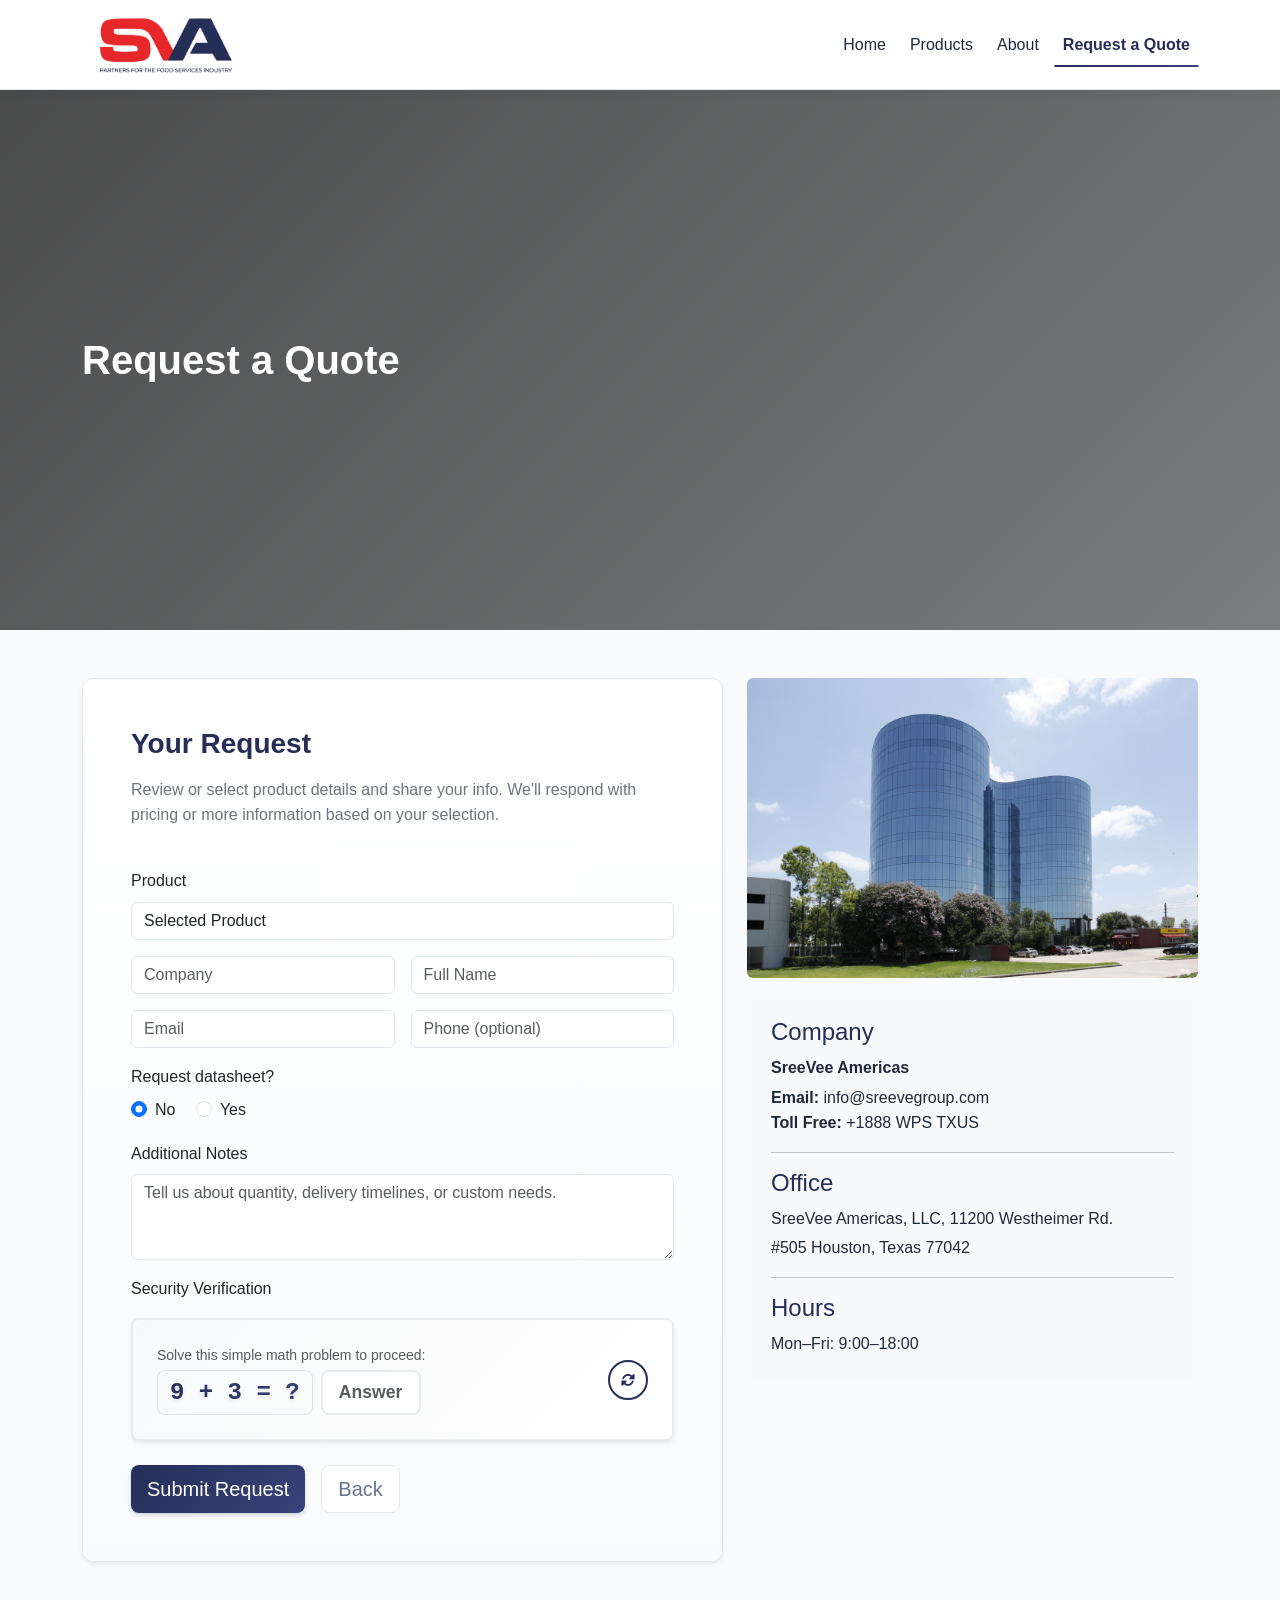
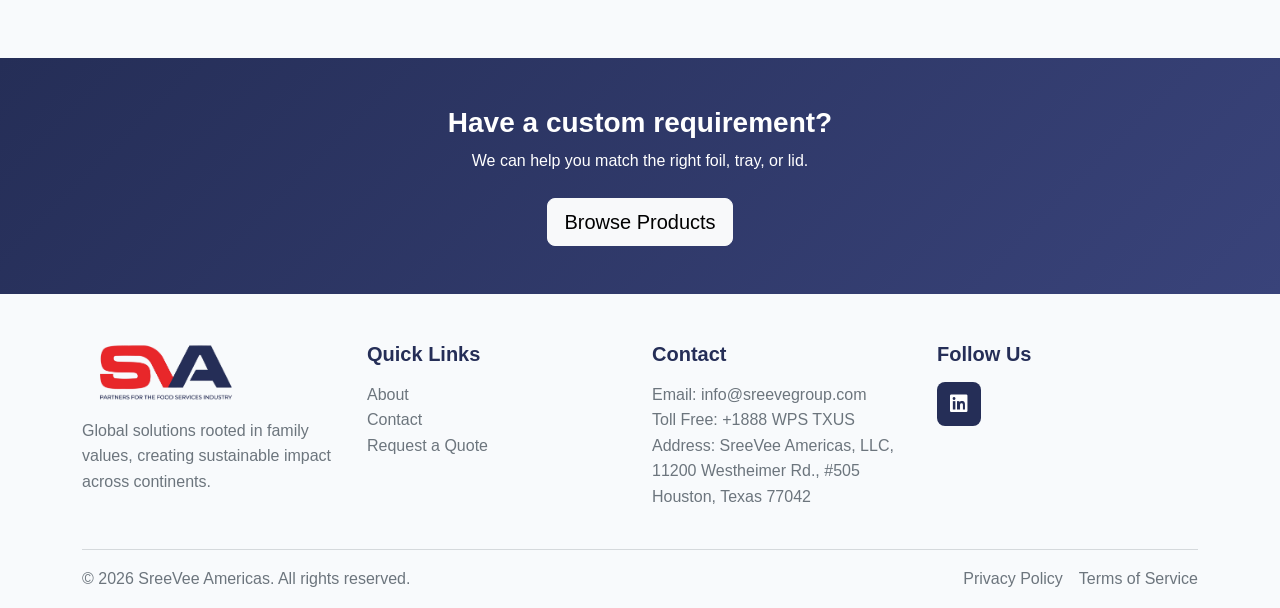
<file: get-quote.html>
﻿<!DOCTYPE html>
<html lang="en">

<head>
  <meta charset="UTF-8">
  <meta name="viewport" content="width=device-width, initial-scale=1.0">
  <title>Request a Quote</title>
  <link href="https://cdn.jsdelivr.net/npm/bootstrap@5.3.2/dist/css/bootstrap.min.css" rel="stylesheet">
  <link rel="stylesheet" href="css/styles.css">
  <link rel="stylesheet" href="css/captcha.css">
  <link rel="stylesheet" href="https://unpkg.com/aos@2.3.4/dist/aos.css">
  <link href="https://cdnjs.cloudflare.com/ajax/libs/font-awesome/6.0.0/css/all.min.css" rel="stylesheet">
</head>

<body>
  <nav class="navbar navbar-expand-lg bg-white border-bottom sticky-top">
    <div class="container">
      <a class="navbar-brand fw-semibold text-primary" href="index.html">
        <img src="./assets/images/SVA_logo.png" alt="SreeVee" style="height:60px; width:auto;">
      </a>
      <button class="navbar-toggler" type="button" data-bs-toggle="collapse" data-bs-target="#mainNav"
        aria-controls="mainNav" aria-expanded="false" aria-label="Toggle navigation">
        <i class="fa fa-bars"></i>
      </button>
      <div class="collapse navbar-collapse" id="mainNav">
        <ul class="navbar-nav ms-auto align-items-lg-center gap-lg-2 mb-2 mb-lg-0">
          <li class="nav-item"><a class="nav-link" href="index.html">Home</a></li>
          <li class="nav-item">
            <a class="nav-link" href="products.html">Products</a>

          </li>
          <!-- <li class="nav-item"><a class="nav-link" href="products.html"></a>Product</li> -->
          <li class="nav-item"><a class="nav-link" href="about.html">About</a></li>
          <li class="nav-item"><a class="nav-link active" href="get-quote.html?product=custom">Request a Quote</a>
          </li>
        </ul>
      </div>
    </div>
  </nav>

  <section class="hero-banner hero-sm position-relative d-flex align-items-center"
    style="background-image: url('https://webpackagingsolutions.com/assets/images/banner/career-page-banner.webp');">
    <div class="overlay"></div>
    <div class="container text-white" data-aos="fade-up">
      <h1 class="display-6 fw-bold mb-0">Request a Quote</h1>
    </div>
  </section>

  <main class="py-5 get-quote">
    <div class="container">
      <div class="row g-4">
        <div class="col-lg-7" data-aos="fade-right">
          <div class="card shadow-sm h-100">
            <div class="card-body p-4 p-md-5">
              <h1 class="h3 fw-bold mb-3 text-primary">Your Request</h1>
              <p class="text-secondary">Review or select product details and share your info. We'll respond with
                pricing
                or more information based on your selection.</p>

              <div class="row g-3 mt-2 align-items-end d-none">
                <div class="col-12 col-md-4">
                  <label class="form-label" for="productSelect">Product</label>
                  <select id="productSelect" class="form-select">
                    <option value="">Select a productâ€¦</option>
                    <option value="one">Product One</option>
                    <option value="two">Product Two</option>
                    <option value="three">Product Three</option>
                    <option value="four">Product Four</option>
                    <option value="five">Product Five</option>
                    <option value="six">Product Six</option>
                    <option value="custom">Custom product</option>
                  </select>
                </div>
                <div class="col-4 col-md-2">
                  <label class="form-label" for="qLen">Length (ft)</label>
                  <select id="qLen" class="form-select">
                    <option value="">â€”</option>
                    <option>6</option>
                    <option>8</option>
                    <option selected>10</option>
                    <option>12</option>
                  </select>
                </div>
                <div class="col-4 col-md-2">
                  <label class="form-label" for="qWid">Width (in)</label>
                  <select id="qWid" class="form-select">
                    <option value="">â€”</option>
                    <option>24</option>
                    <option selected>30</option>
                    <option>36</option>
                    <option>48</option>
                  </select>
                </div>
                <div class="col-4 col-md-2">
                  <label class="form-label" for="qThk">Thickness (Âµ)</label>
                  <select id="qThk" class="form-select">
                    <option value="">â€”</option>
                    <option>40</option>
                    <option selected>60</option>
                    <option>80</option>
                    <option>100</option>
                  </select>
                </div>
                <div class="col-12 col-md-2">
                  <a id="backToProduct" class="btn btn-outline-secondary w-100" href="#">View product</a>
                </div>
              </div>

              <!-- Custom specs shown when product=custom -->
              <div id="customSpecs" class="row g-3 mt-2 d-none">
                <div class="col-12">
                  <div class="alert alert-info py-2 mb-0">Provide your custom specification below.</div>
                </div>
                <div class="col-12">
                  <label class="form-label" for="customDetails">Custom details</label>
                  <textarea id="customDetails" class="form-control" rows="3"
                    placeholder="Describe size, thickness, material, usage, etc."></textarea>
                </div>
              </div>

              <form class="mt-4" id="quoteForm" action="process-quote.php" method="POST">
                <div class="row g-3">
                  <div class="col-12">
                    <label class="form-label" for="productName">Product</label>
                    <input class="form-control" id="productName" name="productName" readonly>
                    <input type="hidden" id="length" name="length">
                    <input type="hidden" id="width" name="width">
                    <input type="hidden" id="thickness" name="thickness">
                    <input type="hidden" id="height" name="height">
                    <input type="hidden" id="sku" name="sku">
                    <input type="hidden" id="family" name="family">
                    <input type="hidden" id="category" name="category">
                  </div>
                  <div class="col-md-6">
                    <!-- <label class="form-label" for="company">Company</label> -->
                    <input class="form-control" id="company" name="company" placeholder="Company" required>
                    <div class="invalid-feedback">Please enter your company name.</div>
                  </div>
                  <div class="col-md-6">
                    <!-- <label class="form-label" for="name">Full Name</label> -->
                    <input class="form-control" id="name" name="name" placeholder="Full Name" required>
                    <div class="invalid-feedback">Please enter your full name (minimum 2 characters).</div>
                  </div>
                  <div class="col-md-6">
                    <!-- <label class="form-label" for="email">Email</label> -->
                    <input type="email" class="form-control" id="email" name="email" placeholder="Email" required>
                    <div class="invalid-feedback">Please enter a valid business email address (no personal emails like
                      Gmail, Yahoo, etc.).</div>
                  </div>
                  <div class="col-md-6">
                    <!-- <label class="form-label" for="phone">Phone (optional)</label> -->
                    <input type="tel" class="form-control" id="phone" name="phone" placeholder="Phone (optional)">
                  </div>



                  <div class="col-12">
                    <label class="form-label d-block">Request datasheet?</label>
                    <div class="form-check form-check-inline">
                      <input class="form-check-input" type="radio" name="datasheet" id="dsNo" value="no" checked>
                      <label class="form-check-label" for="dsNo">No</label>
                    </div>
                    <div class="form-check form-check-inline">
                      <input class="form-check-input" type="radio" name="datasheet" id="dsYes" value="yes">
                      <label class="form-check-label" for="dsYes">Yes</label>
                    </div>
                  </div>

                  <div class="col-12">
                    <label class="form-label" for="notes">Additional Notes</label>
                    <textarea class="form-control" id="notes" name="notes" rows="3"
                      placeholder="Tell us about quantity, delivery timelines, or custom needs." required></textarea>
                    <div class="invalid-feedback">Please enter your requirements (minimum 10 characters).</div>
                  </div>

                  <div class="col-12">
                    <label class="form-label mb-3"> Security Verification</label>
                    <div class="captcha-container border rounded-3 p-4 bg-white shadow-sm">
                      <div class="d-flex align-items-center justify-content-between">
                        <div class="captcha-question-wrapper">
                          <div class="text-muted small mb-1">Solve this simple math problem to proceed:</div>
                          <div class="captcha-equation d-flex align-items-center gap-2">
                            <span class="captcha-question fs-4 fw-bold text-primary" id="captchaQuestion"></span>
                            <input type="number" class="form-control captcha-input" id="captchaAnswer" name="captcha"
                              placeholder="Answer" required>
                          </div>
                        </div>
                        <button type="button" class="btn btn-outline-primary btn-sm captcha-refresh" id="refreshCaptcha"
                          title="Get new question">
                          <i class="fas fa-sync-alt"></i>
                        </button>
                      </div>
                    </div>
                    <div class="invalid-feedback">Please solve the math problem correctly.</div>
                  </div>
                </div>

                <div class="d-grid d-sm-flex gap-3 mt-4">
                  <button type="submit" class="btn btn-primary btn-lg">Submit Request</button>
                  <a id="backToProduct2" class="btn btn-outline-secondary btn-lg" href="#">Back</a>
                </div>
              </form>
            </div>
          </div>
        </div>
        <div class="col-lg-5" data-aos="fade-left">
          <div class="d-flex flex-column">
            <div class="rounded overflow-hidden mb-3">
              <img src="./assets/images/Building-wps.png" alt="SreeVee products" class="w-100 object-fit-cover">
            </div>
            <div class="p-4 bg-light rounded">
              <h2 class="h4 text-primary">Company</h2>
              <p class="mb-1"><b>SreeVee Americas</b></p>
              <ul>
                <li><b>Email:</b> info@sreevegroup.com</li>
                <li><b>Toll Free:</b> +1888 WPS TXUS</li>
              </ul>
              <hr>
              <h2 class="h4 text-primary">Office</h2>
              <p class="mb-1">SreeVee Americas, LLC,
                11200 Westheimer Rd.</p>
              <p class="mb-1">#505 Houston, Texas 77042</p>
              <hr>
              <h2 class="h4 text-primary">Hours</h2>
              <p class="mb-0">Mon–Fri: 9:00–18:00</p>
            </div>
          </div>
        </div>
      </div>
    </div>
  </main>

  <!-- CTA -->
  <section class="py-5 bg-primary text-white mt-5">
    <div class="container text-center" data-aos="zoom-in">
      <h3 class="fw-semibold mb-2">Have a custom requirement?</h3>
      <p class="mb-4">We can help you match the right foil, tray, or lid.</p>
      <a href="products.html" class="btn btn-light btn-lg">Browse Products</a>
    </div>
  </section>

  <!-- Footer -->
  <footer class="text-white py-5 pb-3">
    <div class="container">
      <div class="row mb-4">
        <div class="col-lg-3 col-md-6 mb-4 mb-lg-0">
          <img src="./assets/images/SVA_logo.png" alt="SreeVee Logo"
            style="height: 60px; width: auto; margin-bottom: 1rem;">
          <p class="text-secondary"><b>Global solutions rooted in family values, creating sustainable impact
              across continents.</b></p>
        </div>

        <div class="col-lg-3 col-md-6 mb-4 mb-lg-0">
          <h5 class="text-primary fw-semibold mb-3">Quick Links</h5>
          <ul class="list-unstyled text-secondary">
            <li><a href="about.html" class="text-secondary text-decoration-none"><b>About</b></a></li>
            <!-- <li><a href="products.html" class="text-secondary text-decoration-none"><b>Products</b></a></li> -->
            <li><a href="contact.html" class="text-secondary text-decoration-none"><b>Contact</b></a></li>
            <li><a href="get-quote.html" class="text-secondary text-decoration-none"><b>Request a
                  Quote</b></a></li>
          </ul>
        </div>

        <div class="col-lg-3 col-md-6 mb-4 mb-lg-0">
          <h5 class="text-primary fw-semibold mb-3">Contact</h5>
          <ul class="list-unstyled text-secondary">
            <li><b>Email:</b> info@sreevegroup.com</li>
            <!-- <li>Phone: +1 555 000 1234</li> -->
            <li><b>Toll Free:</b> +1888 WPS TXUS</li>
            <li><b>Address:</b> SreeVee Americas, LLC,
              11200 Westheimer Rd., #505
              Houston, Texas 77042</li>
          </ul>
        </div>

        <div class="col-lg-3 col-md-6">
          <h5 class="text-primary fw-semibold mb-3">Follow Us</h5>
          <div class="d-flex gap-2">
            <a href="https://www.linkedin.com/company/sreevee-group/" class="social-icon-link" target="_blank"
              rel="noopener noreferrer" title="LinkedIn">
              <i class="fab fa-linkedin"></i>
            </a>
          </div>
        </div>
      </div>

      <hr class="border-secondary">
      <div class="d-flex flex-column flex-md-row justify-content-between align-items-center gap-3">
        <div class="text-secondary">
          <p class="mb-0">&copy; <span id="year"></span> SreeVee Americas. All rights reserved.</p>
        </div>
        <div class="d-flex gap-3">
          <a href="privacy-policy.html" class="text-secondary text-decoration-none">Privacy Policy</a>
          <a href="terms-of-service.html" class="text-secondary text-decoration-none">Terms of Service</a>
        </div>
      </div>
    </div>
  </footer>

  <script src="https://cdn.jsdelivr.net/npm/bootstrap@5.3.2/dist/js/bootstrap.bundle.min.js"></script>
  <script src="https://unpkg.com/aos@2.3.4/dist/aos.js"></script>
  <script src="js/quote.js"></script>
  <script>
    document.getElementById('year').textContent = new Date().getFullYear();
    if (window.AOS) AOS.init({ duration: 600, once: true });
  </script>
</body>

</html>
</file>
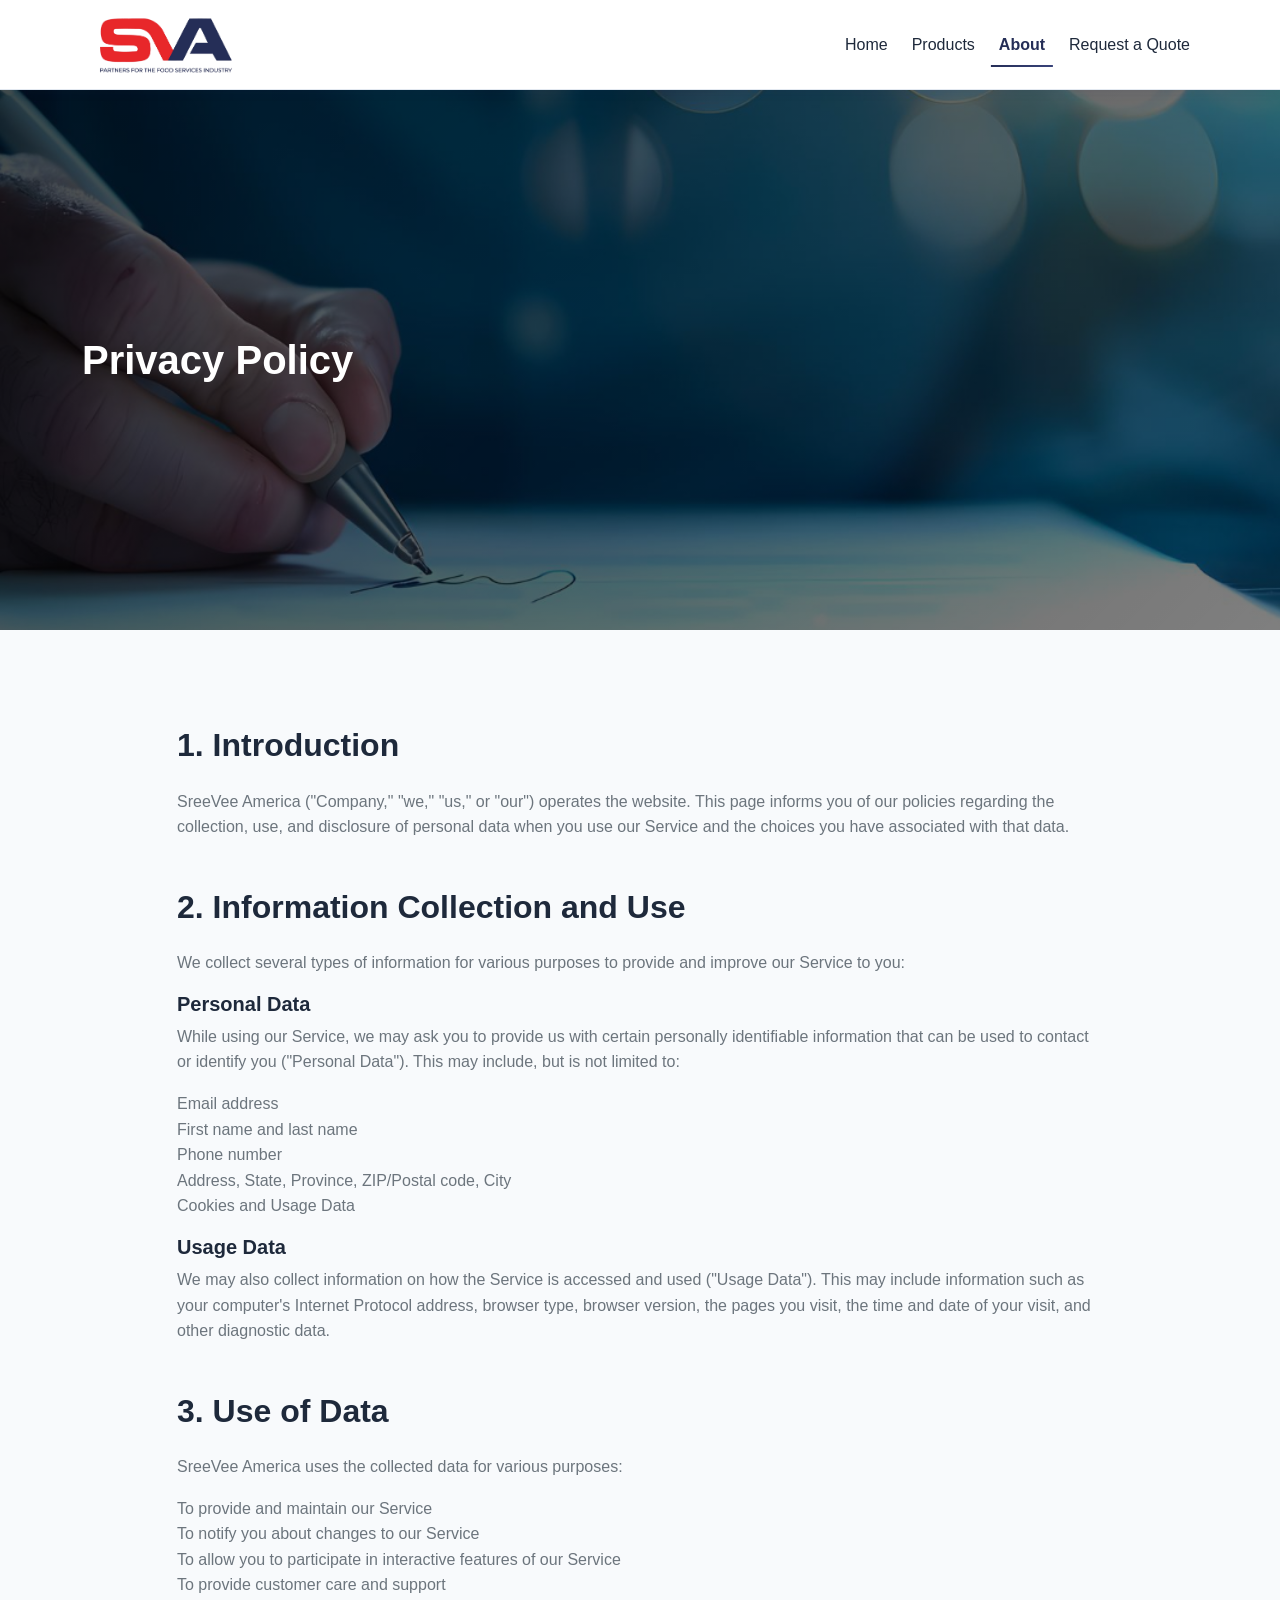
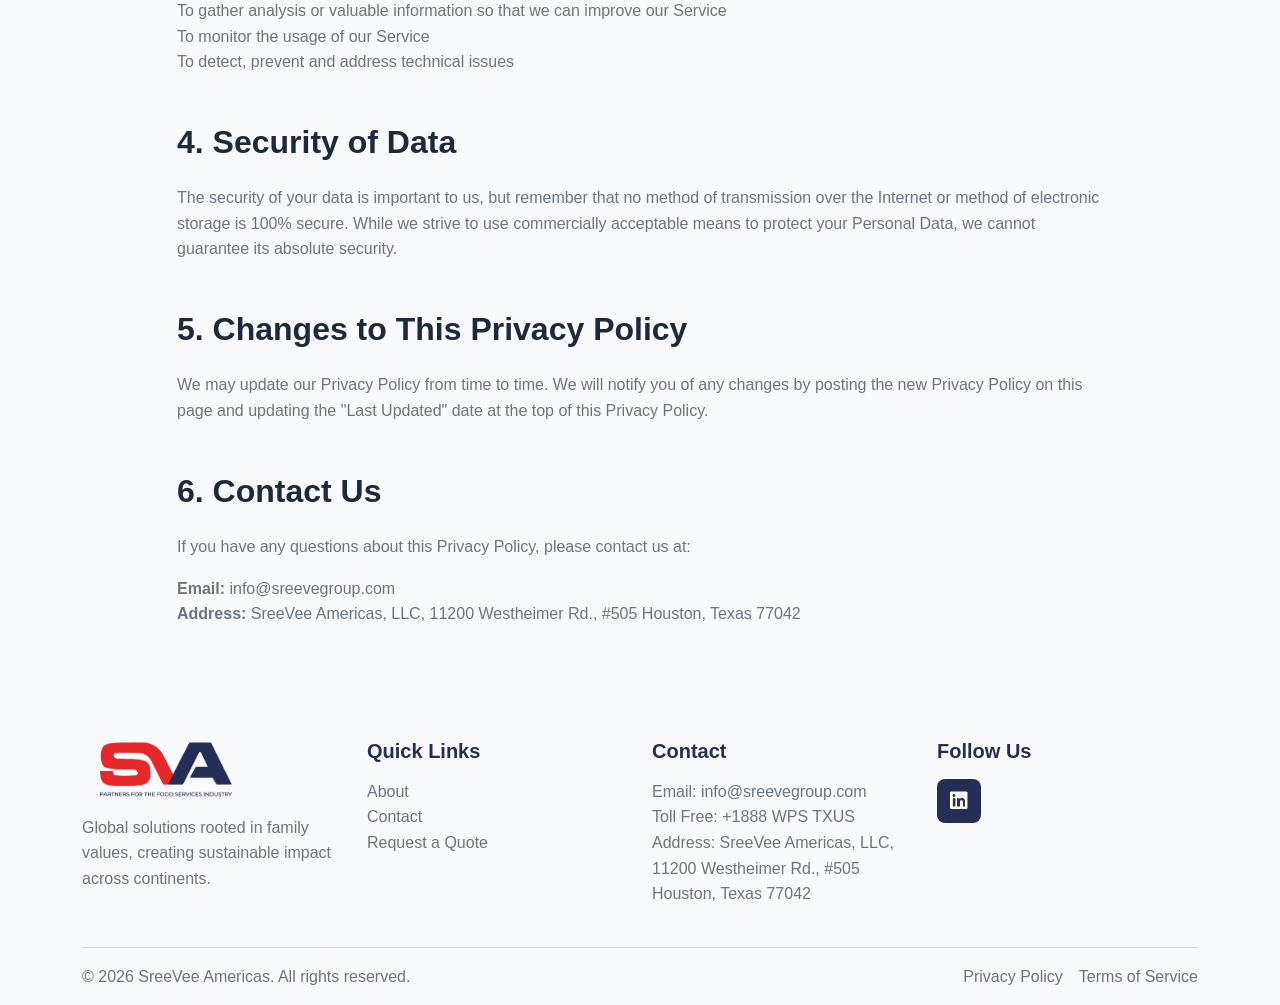
<file: privacy-policy.html>
<!DOCTYPE html>
<html lang="en">

<head>
    <meta charset="UTF-8">
    <meta name="viewport" content="width=device-width, initial-scale=1.0">
    <title>Privacy Policy - SreeVee</title>
    <link href="https://cdn.jsdelivr.net/npm/bootstrap@5.3.2/dist/css/bootstrap.min.css" rel="stylesheet">
    <link rel="stylesheet" href="css/styles.css">
    <link href="https://cdnjs.cloudflare.com/ajax/libs/font-awesome/6.0.0/css/all.min.css" rel="stylesheet">
</head>

<body>
    <!-- Navigation -->
    <nav class="navbar navbar-expand-lg bg-white border-bottom sticky-top">
        <div class="container">
            <a class="navbar-brand fw-semibold text-primary" href="index.html">
                <img src="./assets/images/SVA_logo.png" alt="SreeVee" style="height:60px; width:auto;">
            </a>
            <button class="navbar-toggler" type="button" data-bs-toggle="collapse" data-bs-target="#mainNav"
                aria-controls="mainNav" aria-expanded="false" aria-label="Toggle navigation">
                <i class="fa fa-bars"></i>
            </button>
            <div class="collapse navbar-collapse" id="mainNav">
                <ul class="navbar-nav ms-auto align-items-lg-center gap-lg-2 mb-2 mb-lg-0">
                    <li class="nav-item"><a class="nav-link" href="index.html">Home</a></li>
                    <li class="nav-item">
                        <a class="nav-link" href="products.html">Products</a>

                    </li>
                    <!-- <li class="nav-item"><a class="nav-link" href="products.html"></a>Product</li> -->
                    <li class="nav-item"><a class="nav-link active" href="about.html">About</a></li>
                    <li class="nav-item"><a class="nav-link" href="get-quote.html?product=custom">Request a Quote</a>
                    </li>
                </ul>
            </div>
        </div>
    </nav>

    <!-- Hero Banner -->
    <section class="hero-sm hero-banner position-relative d-flex align-items-center"
        style="background-image: url('./assets/images/terms.jpg');">
        <div class="overlay"></div>
        <div class="container text-white z-1" data-aos="fade-up">
            <h1 class="display-6 fw-bold mb-0">Privacy Policy</h1>
        </div>
    </section>

    <!-- Content -->
    <main class="py-5">
        <div class="container">
            <div class="row">
                <div class="col-lg-10 offset-lg-1">
                    <article class="legal-content">
                        <!-- <p class="text-muted mb-4"><strong>Last Updated: November 11, 2025</strong></p> -->

                        <h2 class="fw-bold mb-4 mt-5">1. Introduction</h2>
                        <p class="text-secondary">SreeVee America ("Company," "we," "us," or "our") operates the website. This
                            page informs you of our policies regarding the collection, use, and disclosure of personal
                            data
                            when you use our Service and the choices you have associated with that data.</p>

                        <h2 class="fw-bold mb-4 mt-5">2. Information Collection and Use</h2>
                        <p class="text-secondary">We collect several types of information for various purposes to
                            provide and
                            improve our Service to you:</p>

                        <h3 class="h5 fw-semibold mt-3 mb-2">Personal Data</h3>
                        <p class="text-secondary">While using our Service, we may ask you to provide us with certain
                            personally identifiable information that can be used to contact or identify you ("Personal
                            Data").
                            This may include, but is not limited to:</p>
                        <ul class="text-secondary">
                            <li>Email address</li>
                            <li>First name and last name</li>
                            <li>Phone number</li>
                            <li>Address, State, Province, ZIP/Postal code, City</li>
                            <li>Cookies and Usage Data</li>
                        </ul>

                        <h3 class="h5 fw-semibold mt-3 mb-2">Usage Data</h3>
                        <p class="text-secondary">We may also collect information on how the Service is accessed and
                            used
                            ("Usage Data"). This may include information such as your computer's Internet Protocol
                            address,
                            browser type, browser version, the pages you visit, the time and date of your visit, and
                            other
                            diagnostic data.</p>

                        <h2 class="fw-bold mb-4 mt-5">3. Use of Data</h2>
                        <p class="text-secondary">SreeVee America uses the collected data for various purposes:</p>
                        <ul class="text-secondary">
                            <li>To provide and maintain our Service</li>
                            <li>To notify you about changes to our Service</li>
                            <li>To allow you to participate in interactive features of our Service</li>
                            <li>To provide customer care and support</li>
                            <li>To gather analysis or valuable information so that we can improve our Service</li>
                            <li>To monitor the usage of our Service</li>
                            <li>To detect, prevent and address technical issues</li>
                        </ul>

                        <h2 class="fw-bold mb-4 mt-5">4. Security of Data</h2>
                        <p class="text-secondary">The security of your data is important to us, but remember that no
                            method
                            of transmission over the Internet or method of electronic storage is 100% secure. While we
                            strive
                            to use commercially acceptable means to protect your Personal Data, we cannot guarantee its
                            absolute security.</p>

                        <h2 class="fw-bold mb-4 mt-5">5. Changes to This Privacy Policy</h2>
                        <p class="text-secondary">We may update our Privacy Policy from time to time. We will notify you
                            of
                            any changes by posting the new Privacy Policy on this page and updating the "Last Updated"
                            date at
                            the top of this Privacy Policy.</p>

                        <h2 class="fw-bold mb-4 mt-5">6. Contact Us</h2>
                        <p class="text-secondary">If you have any questions about this Privacy Policy, please contact us
                            at:
                        </p>
                        <p class="text-secondary">
                            <strong>Email:</strong> info@sreevegroup.com<br>
                            <strong>Address:</strong> SreeVee Americas, LLC, 11200 Westheimer Rd., #505 Houston, Texas 77042
                        </p>
                    </article>
                </div>
            </div>
        </div>
    </main>

    <!-- Footer -->
    <footer class="text-white py-5 pb-3">
        <div class="container">
            <div class="row mb-4">
                <div class="col-lg-3 col-md-6 mb-4 mb-lg-0">
                    <img src="./assets/images/SVA_logo.png" alt="SreeVee Logo"
                        style="height: 60px; width: auto; margin-bottom: 1rem;">
                    <p class="text-secondary"><b>Global solutions rooted in family values, creating sustainable impact
                            across continents.</b></p>
                </div>

                <div class="col-lg-3 col-md-6 mb-4 mb-lg-0">
                    <h5 class="text-primary fw-semibold mb-3">Quick Links</h5>
                    <ul class="list-unstyled text-secondary">
                        <li><a href="about.html" class="text-secondary text-decoration-none"><b>About</b></a></li>
                        <!-- <li><a href="products.html" class="text-secondary text-decoration-none"><b>Products</b></a></li> -->
                        <li><a href="contact.html" class="text-secondary text-decoration-none"><b>Contact</b></a></li>
                        <li><a href="get-quote.html" class="text-secondary text-decoration-none"><b>Request a
                                    Quote</b></a></li>
                    </ul>
                </div>

                <div class="col-lg-3 col-md-6 mb-4 mb-lg-0">
                    <h5 class="text-primary fw-semibold mb-3">Contact</h5>
                    <ul class="list-unstyled text-secondary">
                        <li><b>Email:</b> info@sreevegroup.com</li>
                        <!-- <li>Phone: +1 555 000 1234</li> -->
                        <li><b>Toll Free:</b> +1888 WPS TXUS</li>
                        <li><b>Address:</b> SreeVee Americas, LLC,
                            11200 Westheimer Rd., #505
                            Houston, Texas 77042</li>
                    </ul>
                </div>

                <div class="col-lg-3 col-md-6">
                    <h5 class="text-primary fw-semibold mb-3">Follow Us</h5>
                    <div class="d-flex gap-2">
                        <a href="https://www.linkedin.com/company/sreevee-group/" class="social-icon-link"
                            target="_blank" rel="noopener noreferrer" title="LinkedIn">
                            <i class="fab fa-linkedin"></i>
                        </a>
                    </div>
                </div>
            </div>

            <hr class="border-secondary">
            <div class="d-flex flex-column flex-md-row justify-content-between align-items-center gap-3">
                <div class="text-secondary">
                    <p class="mb-0">&copy; <span id="year"></span> SreeVee Americas. All rights reserved.</p>
                </div>
                <div class="d-flex gap-3">
                    <a href="privacy-policy.html" class="text-secondary text-decoration-none">Privacy Policy</a>
                    <a href="terms-of-service.html" class="text-secondary text-decoration-none">Terms of Service</a>
                </div>
            </div>
        </div>
    </footer>

    <script src="https://cdn.jsdelivr.net/npm/bootstrap@5.3.2/dist/js/bootstrap.bundle.min.js"></script>
    <script src="https://unpkg.com/aos@2.3.4/dist/aos.js"></script>
    <script>
        document.getElementById('year').textContent = new Date().getFullYear();
        if (window.AOS) AOS.init({ duration: 600, once: true });
    </script>
</body>

</html>
</file>
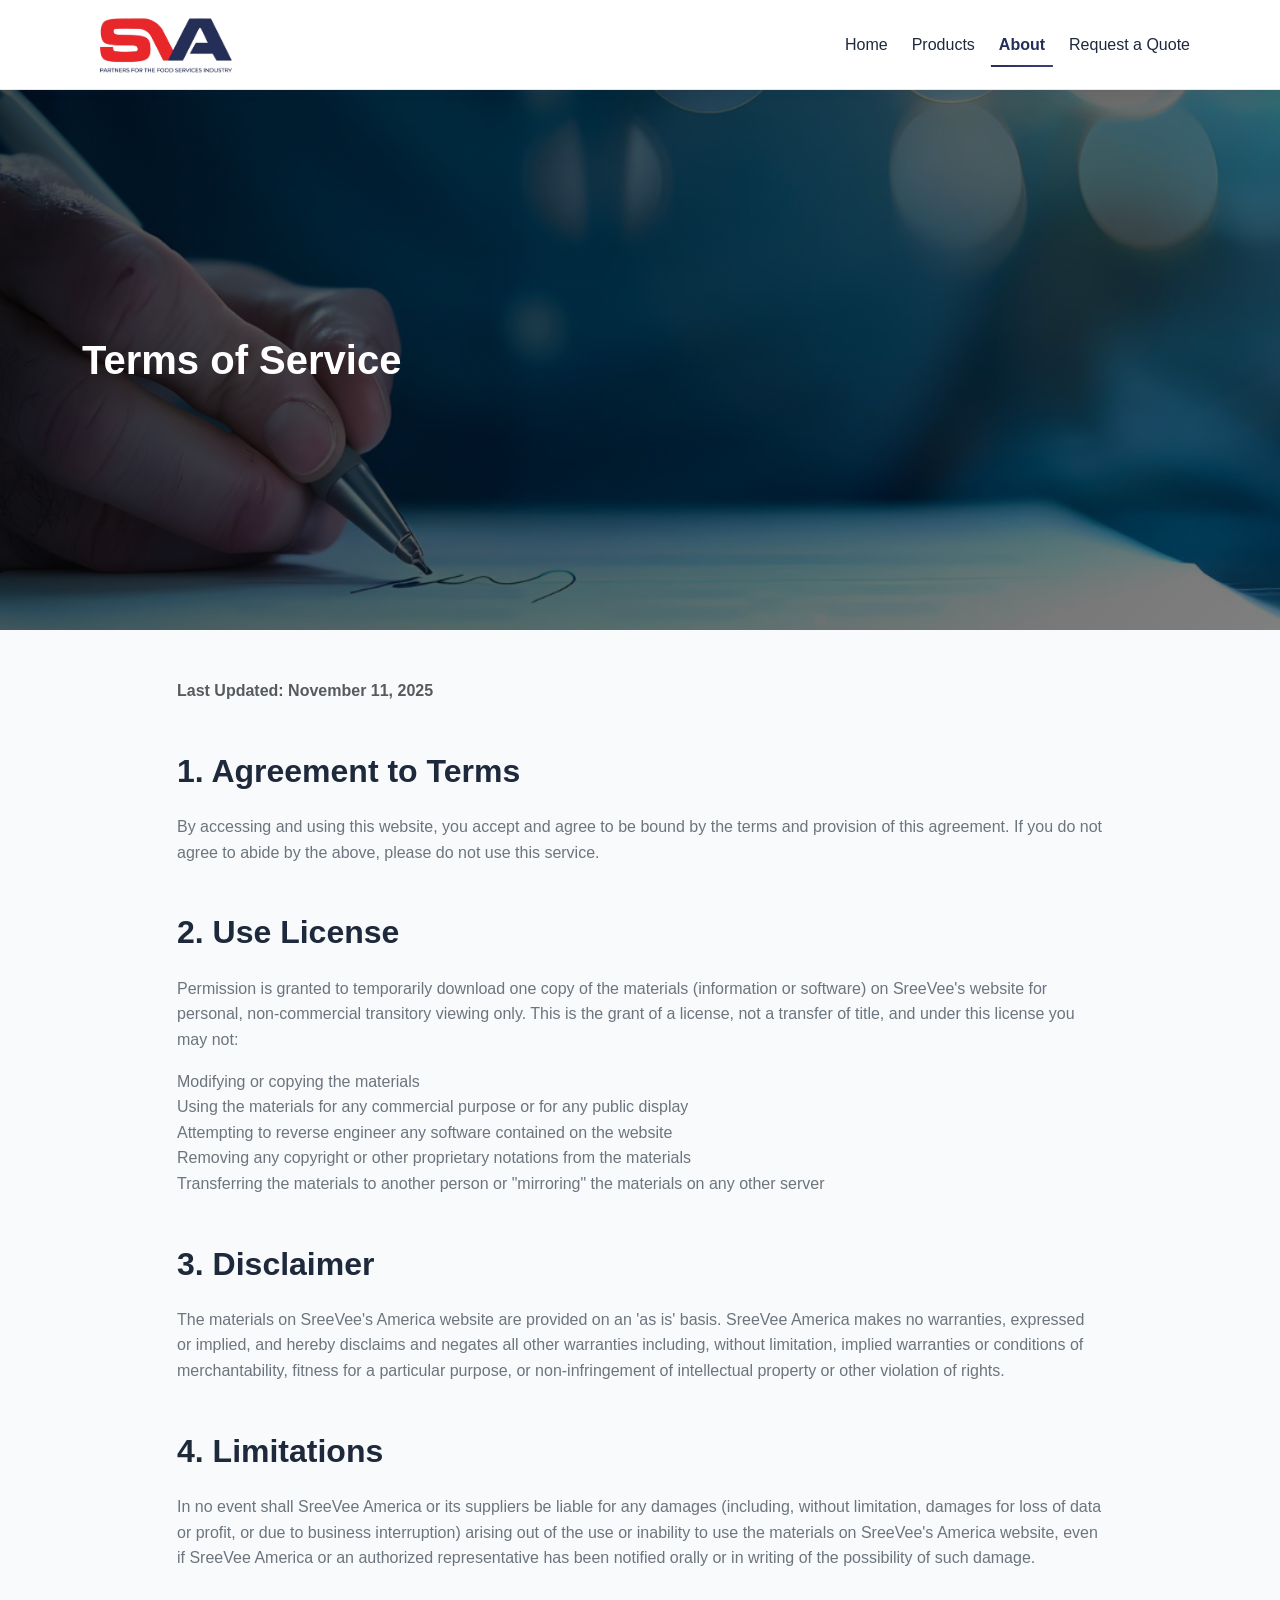
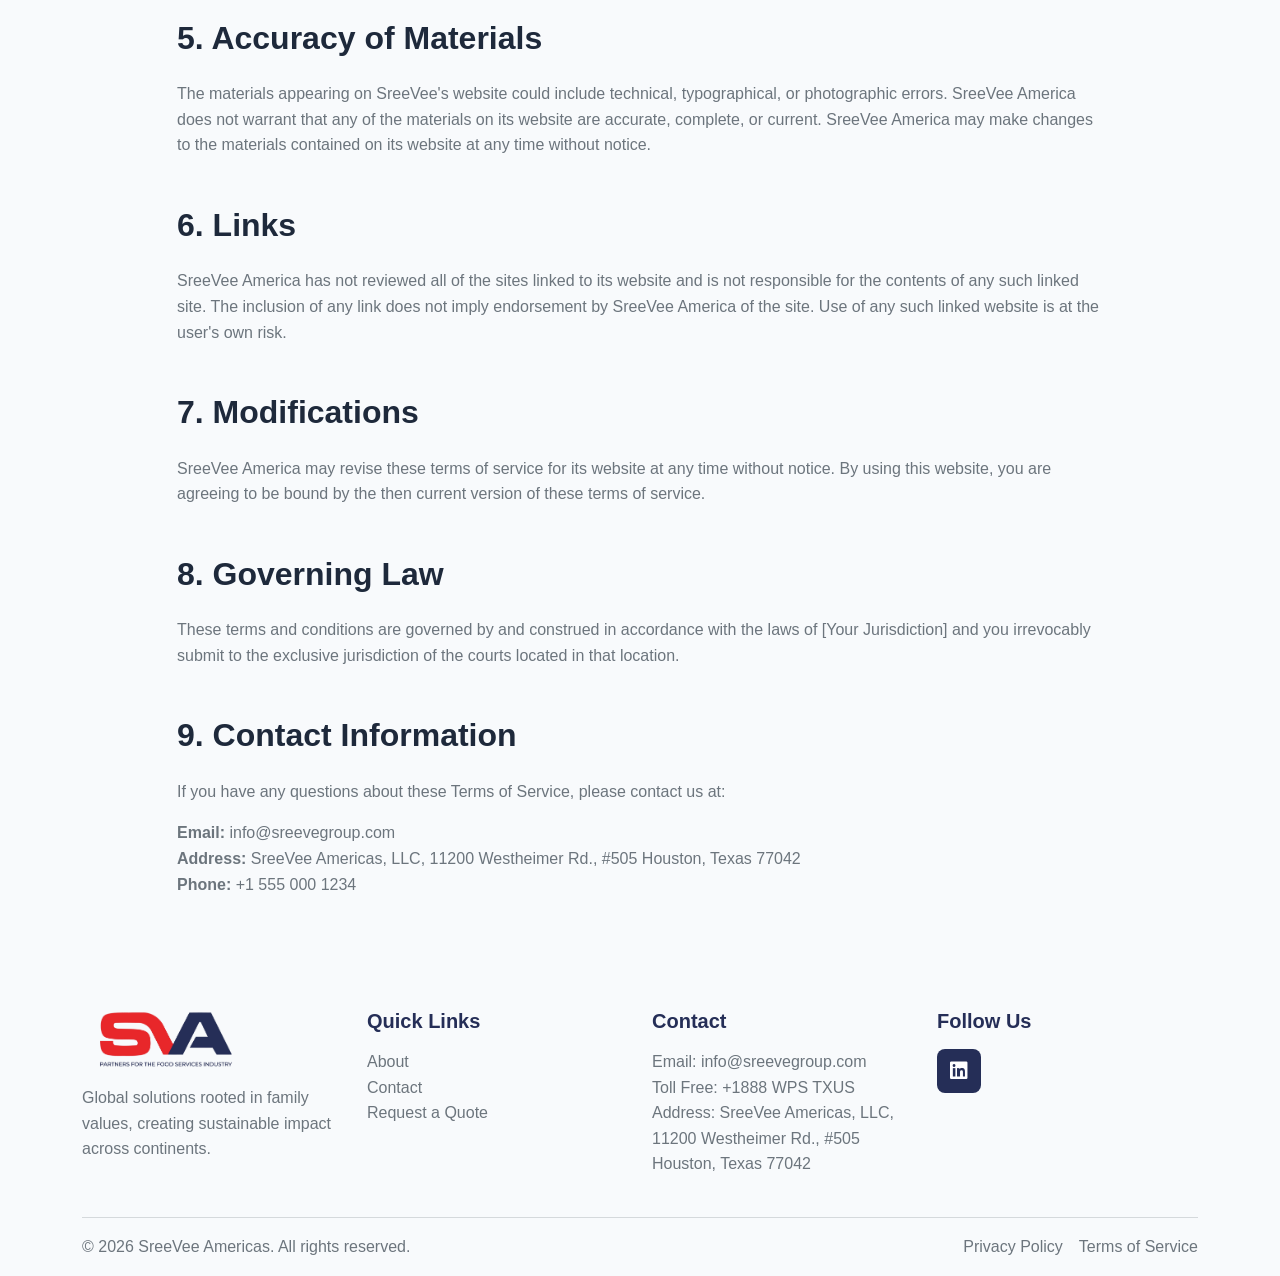
<file: terms-of-service.html>
<!DOCTYPE html>
<html lang="en">

<head>
    <meta charset="UTF-8">
    <meta name="viewport" content="width=device-width, initial-scale=1.0">
    <title>Terms of Service - SreeVee</title>
    <link href="https://cdn.jsdelivr.net/npm/bootstrap@5.3.2/dist/css/bootstrap.min.css" rel="stylesheet">
    <link rel="stylesheet" href="css/styles.css">
    <link href="https://cdnjs.cloudflare.com/ajax/libs/font-awesome/6.0.0/css/all.min.css" rel="stylesheet">
</head>

<body>
    <!-- Navigation -->
    <nav class="navbar navbar-expand-lg bg-white border-bottom sticky-top">
        <div class="container">
            <a class="navbar-brand fw-semibold text-primary" href="index.html">
                <img src="./assets/images/SVA_logo.png" alt="SreeVee" style="height:60px; width:auto;">
            </a>
            <button class="navbar-toggler" type="button" data-bs-toggle="collapse" data-bs-target="#mainNav"
                aria-controls="mainNav" aria-expanded="false" aria-label="Toggle navigation">
                <i class="fa fa-bars"></i>
            </button>
            <div class="collapse navbar-collapse" id="mainNav">
                <ul class="navbar-nav ms-auto align-items-lg-center gap-lg-2 mb-2 mb-lg-0">
                    <li class="nav-item"><a class="nav-link" href="index.html">Home</a></li>
                    <li class="nav-item">
                        <a class="nav-link" href="products.html">Products</a>

                    </li>
                    <!-- <li class="nav-item"><a class="nav-link" href="products.html"></a>Product</li> -->
                    <li class="nav-item"><a class="nav-link active" href="about.html">About</a></li>
                    <li class="nav-item"><a class="nav-link" href="get-quote.html?product=custom">Request a Quote</a>
                    </li>
                </ul>
            </div>
        </div>
    </nav>

    <!-- Hero Banner -->
    <section class="hero-sm hero-banner position-relative d-flex align-items-center"
        style="background-image: url('./assets/images/terms.jpg');">
        <div class="overlay"></div>
        <div class="container text-white z-1" data-aos="fade-up">
            <h1 class="display-6 fw-bold mb-0">Terms of Service</h1>
        </div>
    </section>

    <!-- Content -->
    <main class="py-5">
        <div class="container">
            <div class="row">
                <div class="col-lg-10 offset-lg-1">
                    <article class="legal-content">
                        <p class="text-muted mb-4"><strong>Last Updated: November 11, 2025</strong></p>

                        <h2 class="fw-bold mb-4 mt-5">1. Agreement to Terms</h2>
                        <p class="text-secondary">By accessing and using this website, you accept and agree to be bound
                            by
                            the terms and provision of this agreement. If you do not agree to abide by the above, please
                            do
                            not use this service.</p>

                        <h2 class="fw-bold mb-4 mt-5">2. Use License</h2>
                        <p class="text-secondary">Permission is granted to temporarily download one copy of the
                            materials
                            (information or software) on SreeVee's website for personal, non-commercial transitory
                            viewing
                            only. This is the grant of a license, not a transfer of title, and under this license you
                            may
                            not:</p>
                        <ul class="text-secondary">
                            <li>Modifying or copying the materials</li>
                            <li>Using the materials for any commercial purpose or for any public display</li>
                            <li>Attempting to reverse engineer any software contained on the website</li>
                            <li>Removing any copyright or other proprietary notations from the materials</li>
                            <li>Transferring the materials to another person or "mirroring" the materials on any other
                                server</li>
                        </ul>

                        <h2 class="fw-bold mb-4 mt-5">3. Disclaimer</h2>
                        <p class="text-secondary">The materials on SreeVee's America website are provided on an 'as is' basis.
                            SreeVee America makes no warranties, expressed or implied, and hereby disclaims and negates all
                            other
                            warranties including, without limitation, implied warranties or conditions of
                            merchantability, fitness
                            for a particular purpose, or non-infringement of intellectual property or other violation of
                            rights.</p>

                        <h2 class="fw-bold mb-4 mt-5">4. Limitations</h2>
                        <p class="text-secondary">In no event shall SreeVee America or its suppliers be liable for any damages
                            (including, without limitation, damages for loss of data or profit, or due to business
                            interruption)
                            arising out of the use or inability to use the materials on SreeVee's America website, even if
                            SreeVee America or an
                            authorized representative has been notified orally or in writing of the possibility of such
                            damage.</p>

                        <h2 class="fw-bold mb-4 mt-5">5. Accuracy of Materials</h2>
                        <p class="text-secondary">The materials appearing on SreeVee's website could include technical,
                            typographical, or photographic errors. SreeVee America does not warrant that any of the materials on
                            its
                            website are accurate, complete, or current. SreeVee America may make changes to the materials
                            contained on its
                            website at any time without notice.</p>

                        <h2 class="fw-bold mb-4 mt-5">6. Links</h2>
                        <p class="text-secondary">SreeVee America has not reviewed all of the sites linked to its website and is
                            not
                            responsible for the contents of any such linked site. The inclusion of any link does not
                            imply
                            endorsement by SreeVee America of the site. Use of any such linked website is at the user's own
                            risk.</p>

                        <h2 class="fw-bold mb-4 mt-5">7. Modifications</h2>
                        <p class="text-secondary">SreeVee America may revise these terms of service for its website at any time
                            without notice. By using this website, you are agreeing to be bound by the then current
                            version of
                            these terms of service.</p>

                        <h2 class="fw-bold mb-4 mt-5">8. Governing Law</h2>
                        <p class="text-secondary">These terms and conditions are governed by and construed in accordance
                            with
                            the laws of [Your Jurisdiction] and you irrevocably submit to the exclusive jurisdiction of
                            the
                            courts located in that location.</p>

                        <h2 class="fw-bold mb-4 mt-5">9. Contact Information</h2>
                        <p class="text-secondary">If you have any questions about these Terms of Service, please contact
                            us
                            at:</p>
                        <p class="text-secondary">
                            <strong>Email:</strong> info@sreevegroup.com<br>
                            <strong>Address:</strong> SreeVee Americas, LLC, 11200 Westheimer Rd., #505 Houston, Texas 77042<br>
                            <strong>Phone:</strong> +1 555 000 1234
                        </p>
                    </article>
                </div>
            </div>
        </div>
    </main>

    <!-- Footer -->
    <footer class="text-white py-5 pb-3">
        <div class="container">
            <div class="row mb-4">
                <div class="col-lg-3 col-md-6 mb-4 mb-lg-0">
                    <img src="./assets/images/SVA_logo.png" alt="SreeVee Logo"
                        style="height: 60px; width: auto; margin-bottom: 1rem;">
                    <p class="text-secondary"><b>Global solutions rooted in family values, creating sustainable impact
                            across continents.</b></p>
                </div>

                <div class="col-lg-3 col-md-6 mb-4 mb-lg-0">
                    <h5 class="text-primary fw-semibold mb-3">Quick Links</h5>
                    <ul class="list-unstyled text-secondary">
                        <li><a href="about.html" class="text-secondary text-decoration-none"><b>About</b></a></li>
                        <!-- <li><a href="products.html" class="text-secondary text-decoration-none"><b>Products</b></a></li> -->
                        <li><a href="contact.html" class="text-secondary text-decoration-none"><b>Contact</b></a></li>
                        <li><a href="get-quote.html" class="text-secondary text-decoration-none"><b>Request a
                                    Quote</b></a></li>
                    </ul>
                </div>

                <div class="col-lg-3 col-md-6 mb-4 mb-lg-0">
                    <h5 class="text-primary fw-semibold mb-3">Contact</h5>
                    <ul class="list-unstyled text-secondary">
                        <li><b>Email:</b> info@sreevegroup.com</li>
                        <!-- <li>Phone: +1 555 000 1234</li> -->
                        <li><b>Toll Free:</b> +1888 WPS TXUS</li>
                        <li><b>Address:</b> SreeVee Americas, LLC,
                            11200 Westheimer Rd., #505
                            Houston, Texas 77042</li>
                    </ul>
                </div>

                <div class="col-lg-3 col-md-6">
                    <h5 class="text-primary fw-semibold mb-3">Follow Us</h5>
                    <div class="d-flex gap-2">
                        <a href="https://www.linkedin.com/company/sreevee-group/" class="social-icon-link"
                            target="_blank" rel="noopener noreferrer" title="LinkedIn">
                            <i class="fab fa-linkedin"></i>
                        </a>
                    </div>
                </div>
            </div>

            <hr class="border-secondary">
            <div class="d-flex flex-column flex-md-row justify-content-between align-items-center gap-3">
                <div class="text-secondary">
                    <p class="mb-0">&copy; <span id="year"></span> SreeVee Americas. All rights reserved.</p>
                </div>
                <div class="d-flex gap-3">
                    <a href="privacy-policy.html" class="text-secondary text-decoration-none">Privacy Policy</a>
                    <a href="terms-of-service.html" class="text-secondary text-decoration-none">Terms of Service</a>
                </div>
            </div>
        </div>
    </footer>

    <script src="https://cdn.jsdelivr.net/npm/bootstrap@5.3.2/dist/js/bootstrap.bundle.min.js"></script>
    <script src="https://unpkg.com/aos@2.3.4/dist/aos.js"></script>
    <script>
        document.getElementById('year').textContent = new Date().getFullYear();
        if (window.AOS) AOS.init({ duration: 600, once: true });
    </script>
</body>

</html>
</file>
<file: css/styles.css>
/* Brand variables and base */
:root {
    /* Enhanced brand palette */
    --primary: #252e57;
    --primary-light: #3a4570;
    --primary-dark: #1a2142;
    --secondary: #39437a;
    --secondary-light: #4d5a8f;
    --accent: #7c83b7;
    --accent-light: #9ba3d1;
    --light: #f8fafc;
    --light-blue: #f1f5f9;
    --dark: #1e293b;
    --gray: #64748b;
    --gray-light: #94a3b8;
    --border: #e2e8f0;
    --shadow: 0 4px 6px rgba(37, 46, 87, 0.1);
    --shadow-lg: 0 10px 25px rgba(37, 46, 87, 0.15);
    --transition: all 0.3s cubic-bezier(0.4, 0, 0.2, 1);
    --gradient-primary: linear-gradient(135deg, var(--primary) 0%, var(--secondary) 100%);
    --gradient-accent: linear-gradient(135deg, var(--accent) 0%, var(--accent-light) 100%);
    /* Back-compat with existing styles */
    --brand-primary: var(--primary);
    --brand-dark: var(--dark);
    --brand-accent: var(--accent);
    --bs-heading-color: var(var(--primary)) !important;
}

* {
    box-sizing: border-box;
}

body {
    margin: 0;
    font-family: 'Segoe UI', Tahoma, Geneva, Verdana, sans-serif;
    line-height: 1.6;
    color: var(--dark);
    background-color: var(--light);
}

/* Bootstrap key overrides */
.btn-primary {
    background: var(--gradient-primary);
    border: none;
    box-shadow: 0 2px 4px rgba(37, 46, 87, 0.2);
    transition: var(--transition);
}

.btn-primary:hover {
    transform: translateY(-1px);
    box-shadow: var(--shadow-lg);
    background: linear-gradient(135deg, var(--primary-dark) 0%, var(--primary) 100%);
}

.btn-outline-primary {
    color: var(--primary);
    border-color: var(--primary);
    background: transparent;
    transition: var(--transition);
}

.btn-outline-primary:hover {
    background: var(--gradient-primary);
    border-color: transparent;
    color: #fff;
    transform: translateY(-1px);
    box-shadow: var(--shadow);
}

.btn-outline-secondary {
    color: var(--gray);
    border-color: var(--border);
    background: white;
    transition: var(--transition);
}

.btn-outline-secondary:hover {
    background: var(--light-blue);
    border-color: var(--accent);
    color: var(--primary);
    transform: translateY(-1px);
}

.text-primary {
    color: var(--primary) !important;
}

.navbar {
    background: rgba(255, 255, 255, 0.95) !important;
    backdrop-filter: blur(10px);
    border-bottom: 1px solid var(--border) !important;
    box-shadow: 0 2px 10px rgba(37, 46, 87, 0.08);
}

/* Navbar refinement */
.navbar {
    padding: 0.6rem 1rem;
}

.brand-text {
    font-weight: 700;
    color: var(--primary);
    font-size: 1.05rem;
}

.navbar .navbar-toggler {
    border: 1px solid var(--border);
    border-radius: 8px;
    padding: 0.25rem 0.5rem;
    width: 48px;
    height: 40px;
    display: flex;
    align-items: center;
    justify-content: center;
}


/* Show burger toggler on desktop as well */
.navbar .navbar-toggler {
    display: flex !important;
    /* override Bootstrap hiding on larger screens */
}

/* Ensure toggler doesn't push content on large screens */
@media (min-width: 992px) {
    .navbar .navbar-toggler {
        margin-left: 0.5rem;
        background: white;
    }
}

.navbar .navbar-toggler-icon {
    background-image: none !important;
}

.navbar .navbar-toggler .fa-bars {
    color: var(--primary);
    font-size: 1.05rem;
}

.navbar .nav-link {
    padding: 0.5rem 0.75rem;
    color: var(--dark);
}

.navbar .nav-link:hover {
    color: var(--primary);
    background: rgba(13, 110, 253, 0.06);
    border-radius: 6px;
}

@media (max-width: 992px) {
    .navbar {
        padding: 0.4rem 0.75rem;
    }

    .navbar .container {
        padding-left: 0;
        padding-right: 0;
    }

    .navbar .navbar-collapse {
        max-height: calc(100vh - 72px);
        overflow-y: auto;
    }
}

.navbar-brand {
    color: var(--primary);
    display: flex;
    align-items: center;
    font-weight: 700;
    font-size: 1.5rem;
}

.navbar-brand:hover {
    color: var(--secondary);
}

.navbar-brand img {
    height: 40px;
    width: auto;
    transition: transform 0.2s ease;
}

.navbar-brand:hover img {
    transform: scale(1.05);
}

.navbar .nav-link {
    transition: var(--transition);
    font-weight: 500;
    position: relative;
}

.navbar .nav-link:hover {
    color: var(--primary);
}

.navbar .nav-link.active {
    color: var(--primary) !important;
    font-weight: 600;
}

.navbar .nav-link::after {
    content: '';
    position: absolute;
    bottom: -2px;
    left: 50%;
    width: 0;
    height: 2px;
    background: var(--gradient-primary);
    transition: var(--transition);
    transform: translateX(-50%);
}

/* .navbar .nav-link:hover::after, */
.navbar .nav-link.active::after {
    width: 100%;
}

/* Hide toggler on desktop, keep it on mobile */
@media (min-width: 992px) {
    .navbar .navbar-toggler {
        display: none !important;
    }
}

@media (max-width: 991.98px) {
    .navbar .navbar-toggler {
        display: flex !important;
    }
}

/* Responsive logo */
@media (max-width: 576px) {
    .navbar-brand img {
        height: 32px;
    }
}

/* Mega menu styles */
.mega-dropdown {
    position: static;
}

.mega-menu {
    width: min(1100px, 95vw);
    border-radius: 14px;
    border: 1px solid var(--border);
    background: #fff;
}

.mega-menu-inner {
    padding: 0.25rem;
}

.mega-section {
    background: linear-gradient(180deg, #fff 0%, #f8fafc 100%);
    border: 1px solid var(--border);
    border-radius: 12px;
    padding: 0.75rem 1rem;
    height: 100%;
    transition: var(--transition);
}

.mega-section:hover {
    box-shadow: var(--shadow-lg);
    transform: translateY(-2px);
}

.mega-section-header .mega-icon {
    width: 40px;
    height: 40px;
    display: inline-flex;
    align-items: center;
    justify-content: center;
    font-size: 0.95rem;
}

.mega-links {
    display: grid;
    gap: 0.35rem;
}

.mega-link {
    display: block;
    color: var(--dark);
    font-weight: 500;
    text-decoration: none;
    padding: 0.45rem 0.55rem;
    background: #fff;
    border: 1px solid transparent;
    border-radius: 10px;
    transition: var(--transition);
}

.mega-link:hover {
    color: var(--primary);
    border-color: var(--border);
    background: #f4f6fb;
    padding-left: 0.75rem;
}

@media (min-width: 992px) {
    .mega-dropdown .dropdown-menu {
        display: block;
        opacity: 0;
        visibility: hidden;
        transform: translate(-50%, 10px);
        left: 50%;
        margin-top: 0.75rem;
        transition: var(--transition);
    }

    .mega-dropdown:hover .dropdown-menu,
    .mega-dropdown.show .dropdown-menu {
        opacity: 1;
        visibility: visible;
        transform: translate(-50%, 0);
    }
}

@media (max-width: 991.98px) {
    .mega-dropdown .dropdown-menu {
        position: static;
        transform: none !important;
        width: 100%;
        box-shadow: none;
        border: none;
        padding: 0.25rem 0 0.5rem 0;
        margin-top: 0.25rem;
        max-height: 70vh;
        overflow-x: visible;
        overflow-y: auto;
        background: rgb(18 111 247 / 0%);
        margin-top: 10px;
    }

    .mega-menu-inner .row {
        display: grid;
        grid-template-columns: repeat(2, minmax(0, 1fr));
        gap: 0.4rem 0.75rem;
    }

    /* Force clamshell prototype to span full width on mobile */
    .mega-menu-inner .col-12:nth-child(3) {
        grid-column: 1 / -1;
    }

    .mega-section {
        background: transparent;
        border: none;
        padding: 0.2rem 0;
    }

    .mega-section-header {
        margin-bottom: 0.15rem;
    }

    .mega-section .text-secondary {
        display: none!important;
        /* margin: 10px; */
    }

    .mega-links {
        gap: 0px!important;
        margin-top: 0;
        color: var(--primary)!important;
        opacity: 0.7!important;
    }

    .mega-link {
        padding: 0!important;
        background: transparent;
    }
    .navbar-brand img{
        height: 40px;
    }
}

/* Remove default caret and align toggle icon cleanly */
/* .navbar .dropdown-toggle::after {
    display: inline-block;
    margin-left: 0.3rem;
    vertical-align: middle;
    border: solid currentColor;
    border-width: 0 0.18rem 0.24rem 0.18rem;
    border-top: 0;
    transform-origin: center;
    transition: var(--transition);
    content: "";
} */

.navbar .dropdown.show .dropdown-toggle::after {
    transform: rotate(180deg);
}
/* Hero Banner styles */
.hero-banner {
    min-height: 70vh;
    background-size: cover;
    background-position: center;
    background-attachment: fixed;
    /* basic parallax */
    position: relative;
    color: white;
}

.overlay {
    position: absolute;
    top: 0;
    left: 0;
    width: 100%;
    height: 100%;
    background: linear-gradient(135deg, rgba(0, 0, 0, 0.7) 0%, rgba(0, 0, 0, 0.5) 100%);
}

.banner-content {
    position: relative;
    z-index: 1;
    max-width: 900px;
    padding: 0 1rem;
}

.swiper-button-next,
.swiper-button-prev {
    color: var(--primary);
}

.swiper-button-next,
.swiper-button-prev {
    svg {
        height: 50%;
        object-fit: contain;
        transform-origin: center;
        width: 100%;
        fill: currentColor;
        pointer-events: none;
    }
}

.swiper-pagination {
    position: relative;
    margin-top: 40px;
    /* push pagination a little below the cards */
    z-index: 50;
    /* make sure bullets render above card shadows */
    display: flex;
    justify-content: center;
    gap: 8px;
}

.swiper-pagination-bullet {
    opacity: 0.95;
    transition: transform 0.18s ease, opacity 0.18s ease;
}

.swiper-pagination-bullet-active {
    background: var(--gradient-primary);
    transform: scale(1.05);
}

/* .swiper-button-next,
.swiper-button-prev {
    top: auto !important;
    bottom: 17px !important;
} */

.banner-content p {
    font-size: 18px;
    margin-bottom: 2rem;
    text-shadow: 1px 1px 2px rgba(0, 0, 0, 0.3);
}

.banner-content h1 {
    font-size: 40px;
    margin-bottom: 1rem;
    text-shadow: 2px 2px 4px rgba(0, 0, 0, 0.3);
}

/* CTA uses Bootstrap .btn now */

/* Products Section styles */
.products-section {
    padding: 4rem 2rem;
    background: linear-gradient(180deg, var(--light) 0%, var(--light-blue) 100%);
    position: relative;
}

.products-section::before {
    content: '';
    position: absolute;
    top: 0;
    left: 0;
    right: 0;
    height: 1px;
    display: none;
    background: rgba(200, 197, 197, 0.683);
}

.products-section h2 {
    text-align: left;
    /* margin-bottom: 3rem; */
    /* font-size: 2.5rem; */
    color: var(--primary);
    font-weight: 700;
    position: relative;

}

.products-section h2::after {
    content: '';
    position: absolute;
    bottom: -10px;
    left: 50%;
    width: 60px;
    height: 3px;
    background: var(--gradient-primary);
    transform: translateX(-50%);
    border-radius: 2px;
    display: none;
}

#products .container {
    padding-left: 0;
    padding-right: 0;
}

/* Bootstrap cards get a subtle hover */
.card {
    height: 100%;
    display: flex;
    flex-direction: column;
    transition: var(--transition);
    border: 1px solid var(--border);
    background: white;
    border-radius: 12px;
    overflow: hidden;
}

.card:hover {
    transform: translateY(-8px);
    box-shadow: var(--shadow-lg);
    border-color: var(--accent-light);
}

.card-body {
    background: linear-gradient(180deg, white 0%, var(--light) 100%);
}

.card-title {
    color: var(--primary);
    /* font-weight: 600; */
    font-size: 18px;
}

.card-text {
    color: var(--gray);
}

.card-img-top {
    width: 100%;
    height: 200px;
    object-fit: cover;
}

.card-img-container {
    position: relative;
    display: inline-block;
}

.product-logo {
    position: absolute;
    top: 10px;
    right: 10px;
    /* width: 40px; */
    height: 40px;
    /* background-color: rgba(255, 255, 255, 0.9); */
    padding: 5px;
    border-radius: 10px;
    box-shadow: 0 2px 4px rgba(0, 0, 0, 0.1);
    object-fit: contain;
}

.card-body {
    flex: 1;
    display: flex;
    flex-direction: column;
}

.card-text {
    flex-grow: 1;
    display: -webkit-box;
    line-clamp: 2;
    -webkit-line-clamp: 2;
    -webkit-box-orient: vertical;
    overflow: hidden;
    margin-bottom: 1rem;
}

/* Ensure consistent spacing between spec and button in product cards */
.card-body small {
    display: block;
    margin-bottom: 1rem !important;
}

/* Make product cards equal height in Swiper */
.swiper-wrapper {
    align-items: stretch;
}

.swiper-slide {
    display: flex;
    height: auto;
}

.swiper-slide>.card {
    width: 100%;
}

.card-title {
    display: -webkit-box;
    line-clamp: 2;
    -webkit-line-clamp: 2;
    -webkit-box-orient: vertical;
    overflow: hidden;
}

/* Swiper styles */
.swiper-container {
    padding: 2rem 1rem;
}

.swiper-button-next,
.swiper-button-prev {
    color: #fff;
    background: var(--primary);
    border-radius: 50%;
    box-shadow: var(--shadow);
    width: 44px;
    height: 44px;
    top: 40% !important;
    transition: var(--transition);
}

.swiper-button-next:hover,
.swiper-button-prev:hover {
    /* border: 1px solid var(--primary); */
    /* transform: scale(1.1); */
    border: 1px solid var(--primary);
    color: var(--primary);
    background-color: #fff;
}

.swiper-pagination-bullet {
    background: var(--gray-light);
    opacity: 1;
}

.swiper-pagination-bullet-active {
    background: var(--gradient-primary);
    transform: scale(1.2);
}

/* Compostable pagination specific styles */
.compostable-pagi {
    position: relative;
    margin-top: 40px;
    z-index: 50;
    display: flex;
    justify-content: center;
    gap: 8px;
}

.compostable-pagi .swiper-pagination-bullet {
    background: var(--gray-light);
    opacity: 1;
    width: 12px;
    height: 12px;
    border-radius: 50%;
    cursor: pointer;
}

.compostable-pagi .swiper-pagination-bullet-active {
    background: var(--gradient-primary);
    transform: scale(1.2);
}

/* Inner page smaller hero */
.hero-sm {
    min-height: 60vh;
}

/* Quote page aside image and right-column layout */
/* Make the right column a vertical flex container; image and panel can share available height */
.col-lg-5.d-flex.flex-column {
    /* ensure that child flex items can shrink properly */
    min-height: 0;
}

.aside-image {
    width: 100%;
    display: block;
    object-fit: cover;
    border-radius: 0.5rem;
    /* allow the image to grow/shrink inside the flex column */
    flex: 1 1 50%;
    min-height: 0;
}

.get-quote img {
    height: 300px;
}

.col-lg-5 .company-panel {
    /* make the company panel take remaining space and allow internal scrolling if needed */
    flex: 1 1 50%;
    min-height: 0;
    overflow: auto;
}

/* Responsive styles */
@media (max-width: 768px) {
    .banner-content h1 {
        font-size: 24;
    }

    .banner-content p {
        font-size: 16px;
    }

    .products-section {
        padding: 2rem 1rem;
    }

    .products-section h2 {
        font-size: 2rem;
    }

    .get-quote img {
        height: 250px;
    }
}

/* About Section Enhancement */
#about {
    background: white;
    border-top: 1px solid var(--border);
}

#about h2 {
    color: var(--primary);
    font-weight: 700;
}

#about ul li {
    color: var(--gray);
    margin-bottom: 0.5rem;
    position: relative;
    padding-left: 1.5rem;
}

#about ul li::before {
    content: '✓';
    position: absolute;
    left: 0;
    color: var(--accent);
    font-weight: bold;
}

/* CTA Section Enhancement */
.bg-primary {
    background: var(--gradient-primary) !important;
    position: relative;
    overflow: hidden;
}

.bg-primary::before {
    content: '';
    position: absolute;
    top: 0;
    left: 0;
    right: 0;
    bottom: 0;
    z-index: -1;
    background: url('data:image/svg+xml,<svg xmlns="http://www.w3.org/2000/svg" viewBox="0 0 100 100"><circle cx="50" cy="50" r="2" fill="white" opacity="0.1"/></svg>') repeat;
    background-size: 50px 50px;
}

.bg-primary .container {
    position: relative;
    z-index: 1;
}

/* Form Elements */
.form-select,
.form-control {
    border-color: var(--border);
    transition: var(--transition);
}

.form-select:focus,
.form-control:focus {
    border-color: var(--accent);
    box-shadow: 0 0 0 0.2rem rgba(124, 131, 183, 0.25);
}

/* Tab Enhancement */
.nav-tabs .nav-link {
    color: var(--gray);
    border-color: transparent;
    transition: var(--transition);
}

.nav-tabs .nav-link:hover {
    color: var(--primary);
    border-color: var(--border);
}

.nav-tabs .nav-link.active {
    color: var(--primary);
    background: white;
    border-color: var(--border) var(--border) white;
    font-weight: 600;
}

.tab-content {
    background: white;
    border: 1px solid var(--border);
}

/* Table Enhancement */
.table th {
    background: var(--light-blue);
    color: var(--primary);
    font-weight: 600;
    border-color: var(--border);
}

.table td {
    color: var(--gray);
    border-color: var(--border);
}

/* Breadcrumb Enhancement */
.breadcrumb-item a {
    color: var(--accent);
    text-decoration: none;
}

.breadcrumb-item a:hover {
    color: var(--primary);
}

.breadcrumb-item.active {
    color: var(--gray);
}


/* Hide hamburger menu on desktop */
@media (min-width: 992px) {
    .navbar .navbar-toggler {
        display: none !important;
    }

    .navbar-nav {
        gap: 30px;
    }
}

/* Remove default list markers globally (no bullets/numbers) */
ul,
ol {
    list-style: none;
    padding-left: 0;
    margin-left: 0;
}

/* Inline notifications */
#notices {
    position: fixed;
    top: 2rem;
    left: 50%;
    transform: translateX(-50%);
    display: flex;
    flex-direction: column;
    gap: 1rem;
    z-index: 1080;
    max-width: 90vw;
}

.notice {
    min-width: 350px;
    max-width: min(90vw, 600px);
    background: linear-gradient(135deg, var(--primary) 0%, var(--secondary) 100%);
    color: white;
    border: none;
    border-radius: 8px;
    box-shadow: 0 8px 24px rgba(37, 46, 87, 0.3);
    padding: 1.25rem 1.5rem;
    font-weight: 500;
    font-size: 1rem;
    animation: slideDown 0.3s ease-out;
}

@keyframes slideDown {
    from {
        opacity: 0;
        transform: translateY(-20px);
    }

    to {
        opacity: 1;
        transform: translateY(0);
    }
}

.notice.success {
    background: linear-gradient(135deg, #22c55e 0%, #16a34a 100%);
}

.notice.error {
    background: linear-gradient(135deg, #dc3545 0%, #bb2d3b 100%);
}

/* Social Icon Link Styling */
.social-icon-link {
    display: inline-flex;
    align-items: center;
    justify-content: center;
    width: 44px;
    height: 44px;
    border-radius: 8px;
    background: var(--primary);
    color: white;
    text-decoration: none;
    transition: var(--transition);
    font-size: 1.25rem;
}

.social-icon-link:hover {
    background: var(--secondary);
    transform: translateY(-2px);
    box-shadow: var(--shadow-lg);
    color: white;
}

.btn-light:hover {
    border: 1px solid var(--primary);
}

footer b {
    font-weight: 500 !important;
}

/* our leadership card section start */
.tag {
    padding: 0.5rem 1rem;
    border-radius: 9999px;
    background-color: rgb(37 46 87 / 0.1);
    width: fit-content;
    font-weight: 500;
    margin: auto;
    color: rgb(37 46 87 / var(--tw-text-opacity, 1));
    font-size: 14px;
}

.our-leadership-section .section-header {
    text-align: center;
    max-width: 80%;
    margin: 3em auto 2em auto;
    padding: 1em 2em;
    margin-bottom: 0;
    padding-bottom: 0;
    margin-top: 0;
}

.our-leadership-section .section-header h1 {
    margin: 16px auto 0 auto;
    color: rgb(37 46 87 / var(--tw-text-opacity, 1));
}

.our-leadership-section .section-header p {
    color: rgb(75 85 99 / var(--tw-text-opacity, 1));
}

.our-leadership-grid {
    display: grid;
    grid-template-columns: repeat(auto-fit, minmax(250px, 1fr));
    gap: 1em;
    padding: 2em;
    padding-bottom: 0;
    max-width: 1224px;
    margin: auto;
}

.our-leadership-card img {
    width: 80%;
    height: auto;
    border-radius: 22px;
    margin: auto;
    transition: .3s;

}

.our-leadership-card:hover img {
    transform: scale(1.2);
}

.our-leadership-card {
    margin: 0%;
    padding: 0%;
}

.our-leadership-card-caption {
    margin-top: 1em;
}

.our-leadership-card-caption-item-name {
    font-size: 22px;
    color: rgb(37 46 87 / var(--tw-text-opacity, 1));
}

.our-leadership-card-caption-item-role,
.our-leadership-card-caption-item-text {
    font-size: 14px;
    font-weight: 500;
}

.our-leadership-card-caption-item-text {
    margin-top: 6px;
    color: rgb(75 85 99 / var(--tw-text-opacity, 1));
}

@media (max-width: 600px) {
    .our-leadership-card img {
        width: 100%;
    }
    .navbar .nav-link.active::after {
    width: 30%;
    left: 13px;
    transform: none;
}
}

/* leadership end
</file>
<file: css/captcha.css>
/* Modern Captcha Styling */
.captcha-container {
  background: linear-gradient(135deg, #f8f9fa 0%, #ffffff 100%);
  border: 2px solid #e9ecef !important;
  transition: all 0.3s ease;
  position: relative;
}

.captcha-container:hover {
  border-color: var(--primary) !important;
  box-shadow: 0 4px 12px rgba(37, 46, 87, 0.15) !important;
}

.captcha-container::before {
  content: '';
  position: absolute;
  top: -1px;
  left: -1px;
  right: -1px;
  bottom: -1px;
  background: linear-gradient(45deg, var(--primary), var(--secondary), var(--primary));
  border-radius: inherit;
  z-index: -1;
  opacity: 0;
  transition: opacity 0.3s ease;
}

.captcha-container:focus-within::before {
  opacity: 0.1;
}

.captcha-question-wrapper {
  flex: 1;
}

.captcha-equation {
  align-items: center;
  gap: 12px;
}

.captcha-question {
  font-family: 'Courier New', monospace;
  background: linear-gradient(135deg, var(--primary), var(--secondary));
  -webkit-background-clip: text;
  -webkit-text-fill-color: transparent;
  background-clip: text;
  text-shadow: 0 2px 4px rgba(37, 46, 87, 0.1);
  min-width: 120px;
  text-align: center;
  padding: 8px 12px;
  border-radius: 8px;
  background-color: rgba(37, 46, 87, 0.05);
  border: 1px solid rgba(37, 46, 87, 0.1);
  height: 45px;
  display: flex;
  align-items: center;
  justify-content: center;
}

.captcha-input {
  width: 100px !important;
  height: 45px;
  text-align: center;
  font-size: 1.1rem;
  font-weight: 600;
  border: 2px solid #e9ecef;
  border-radius: 8px;
  transition: all 0.3s ease;
  background: #ffffff;
  -webkit-appearance: textfield;
  -moz-appearance: textfield;
  appearance: textfield;
}

.captcha-input::-webkit-outer-spin-button,
.captcha-input::-webkit-inner-spin-button {
  -webkit-appearance: none;
  margin: 0;
}

.captcha-input:focus {
  border-color: var(--primary);
  box-shadow: 0 0 0 0.2rem rgba(37, 46, 87, 0.25);
  background: #ffffff;
}

.captcha-refresh {
  width: 40px;
  height: 40px;
  border-radius: 50%;
  display: flex;
  align-items: center;
  justify-content: center;
  transition: all 0.3s ease;
  border: 2px solid var(--primary);
  background: #ffffff;
}

.captcha-refresh:hover {
  background: var(--primary);
  color: white;
  transform: rotate(180deg);
  box-shadow: 0 4px 12px rgba(37, 46, 87, 0.3);
}

.captcha-refresh i {
  font-size: 14px;
  transition: transform 0.3s ease;
}

/* Responsive adjustments */
@media (max-width: 576px) {
  .captcha-container {
    padding: 1rem !important;
  }

  .captcha-equation {
    flex-direction: column;
    gap: 8px;
    align-items: stretch;
  }

  .captcha-question {
    min-width: auto;
    text-align: center;
  }

  .captcha-input {
    width: 100% !important;
  }
}

/* Animation for question change */
@keyframes fadeInUp {
  from {
    opacity: 0;
    transform: translateY(10px);
  }

  to {
    opacity: 1;
    transform: translateY(0);
  }
}

.captcha-question.updating {
  animation: fadeInUp 0.4s ease;
}
</file>
